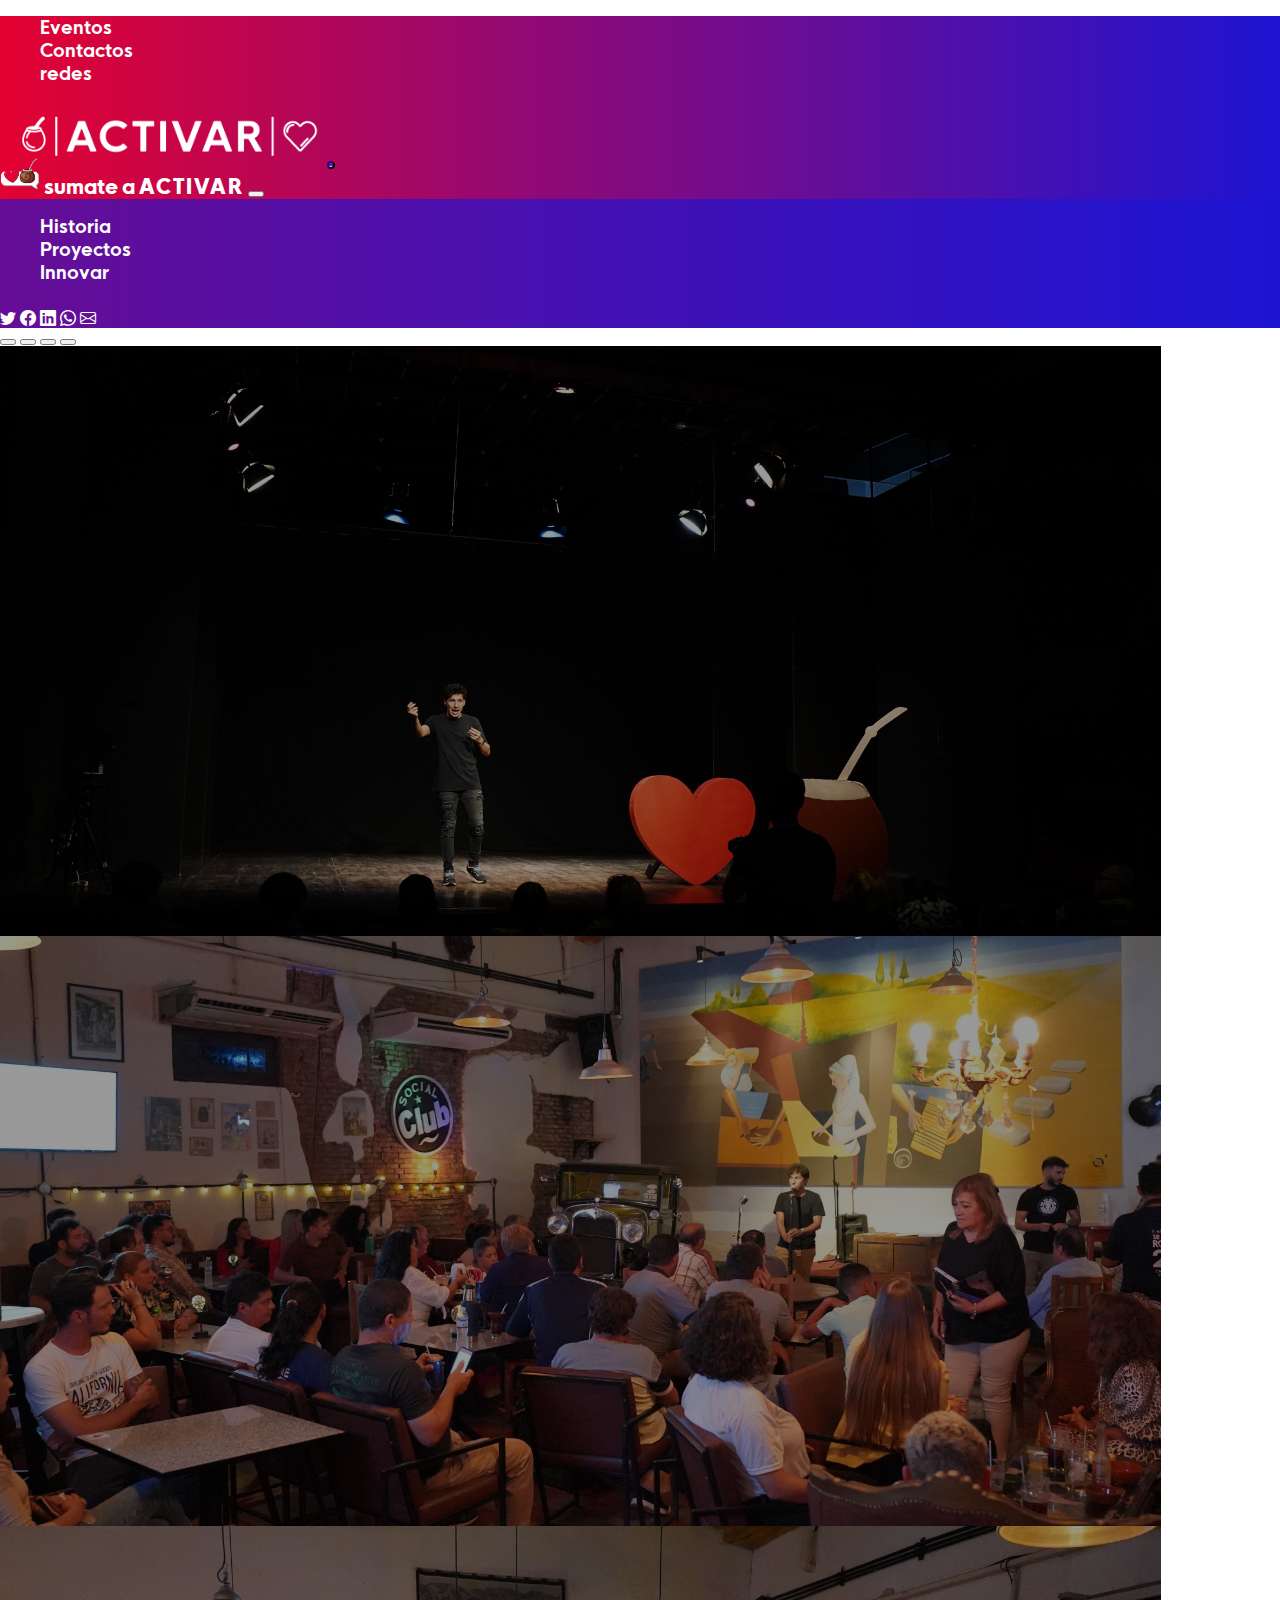
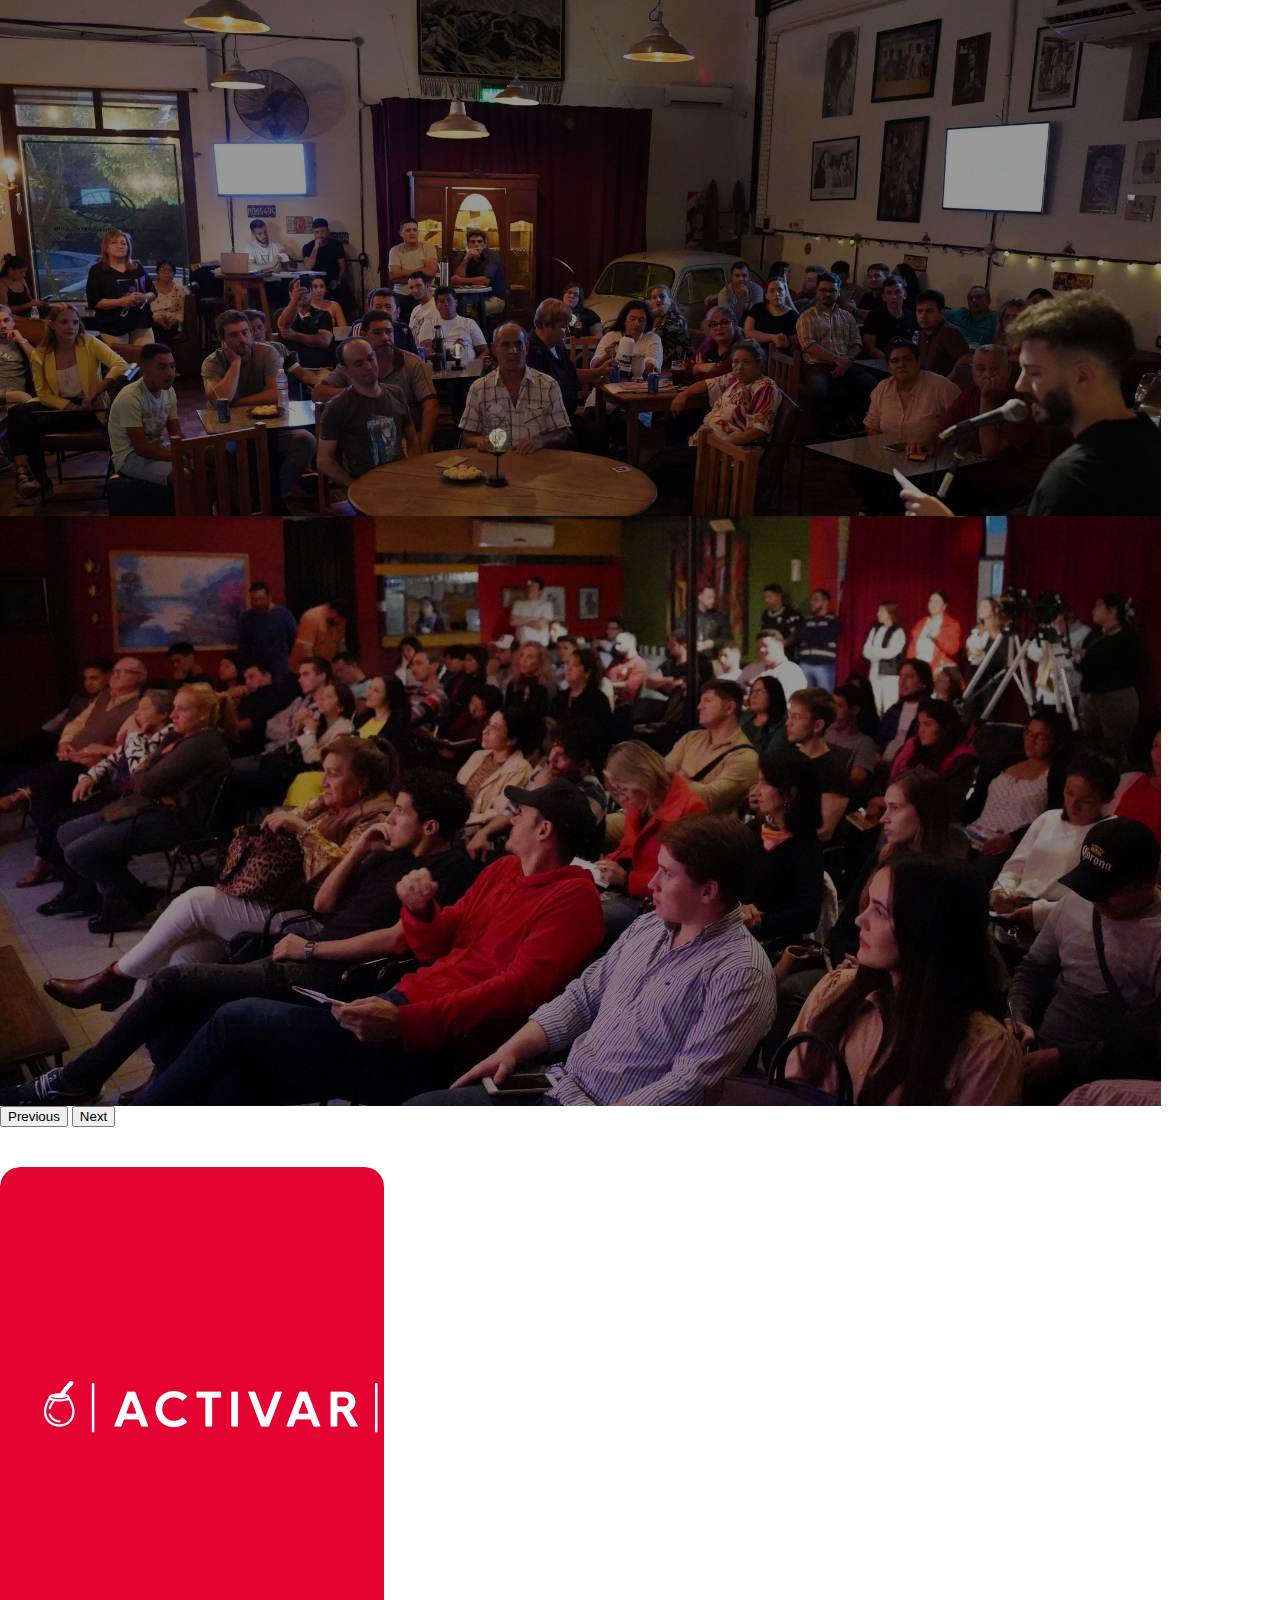
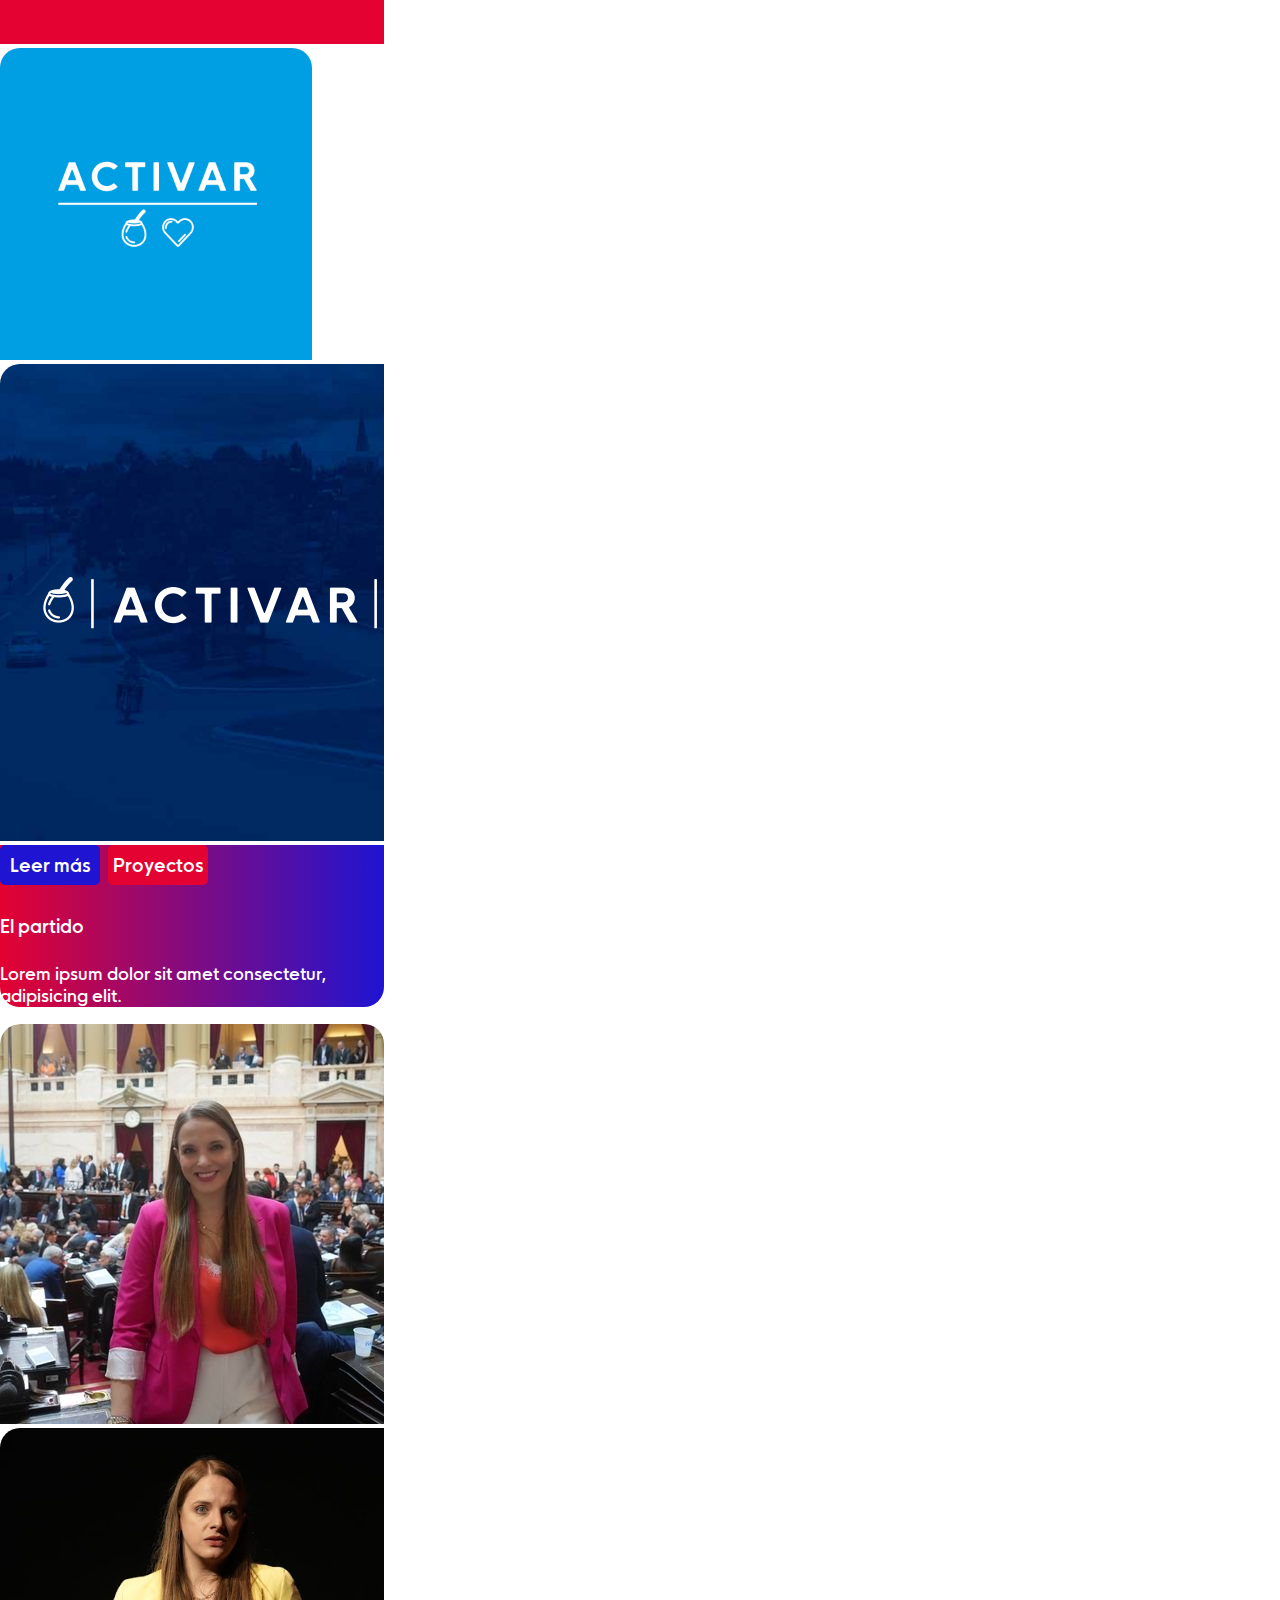
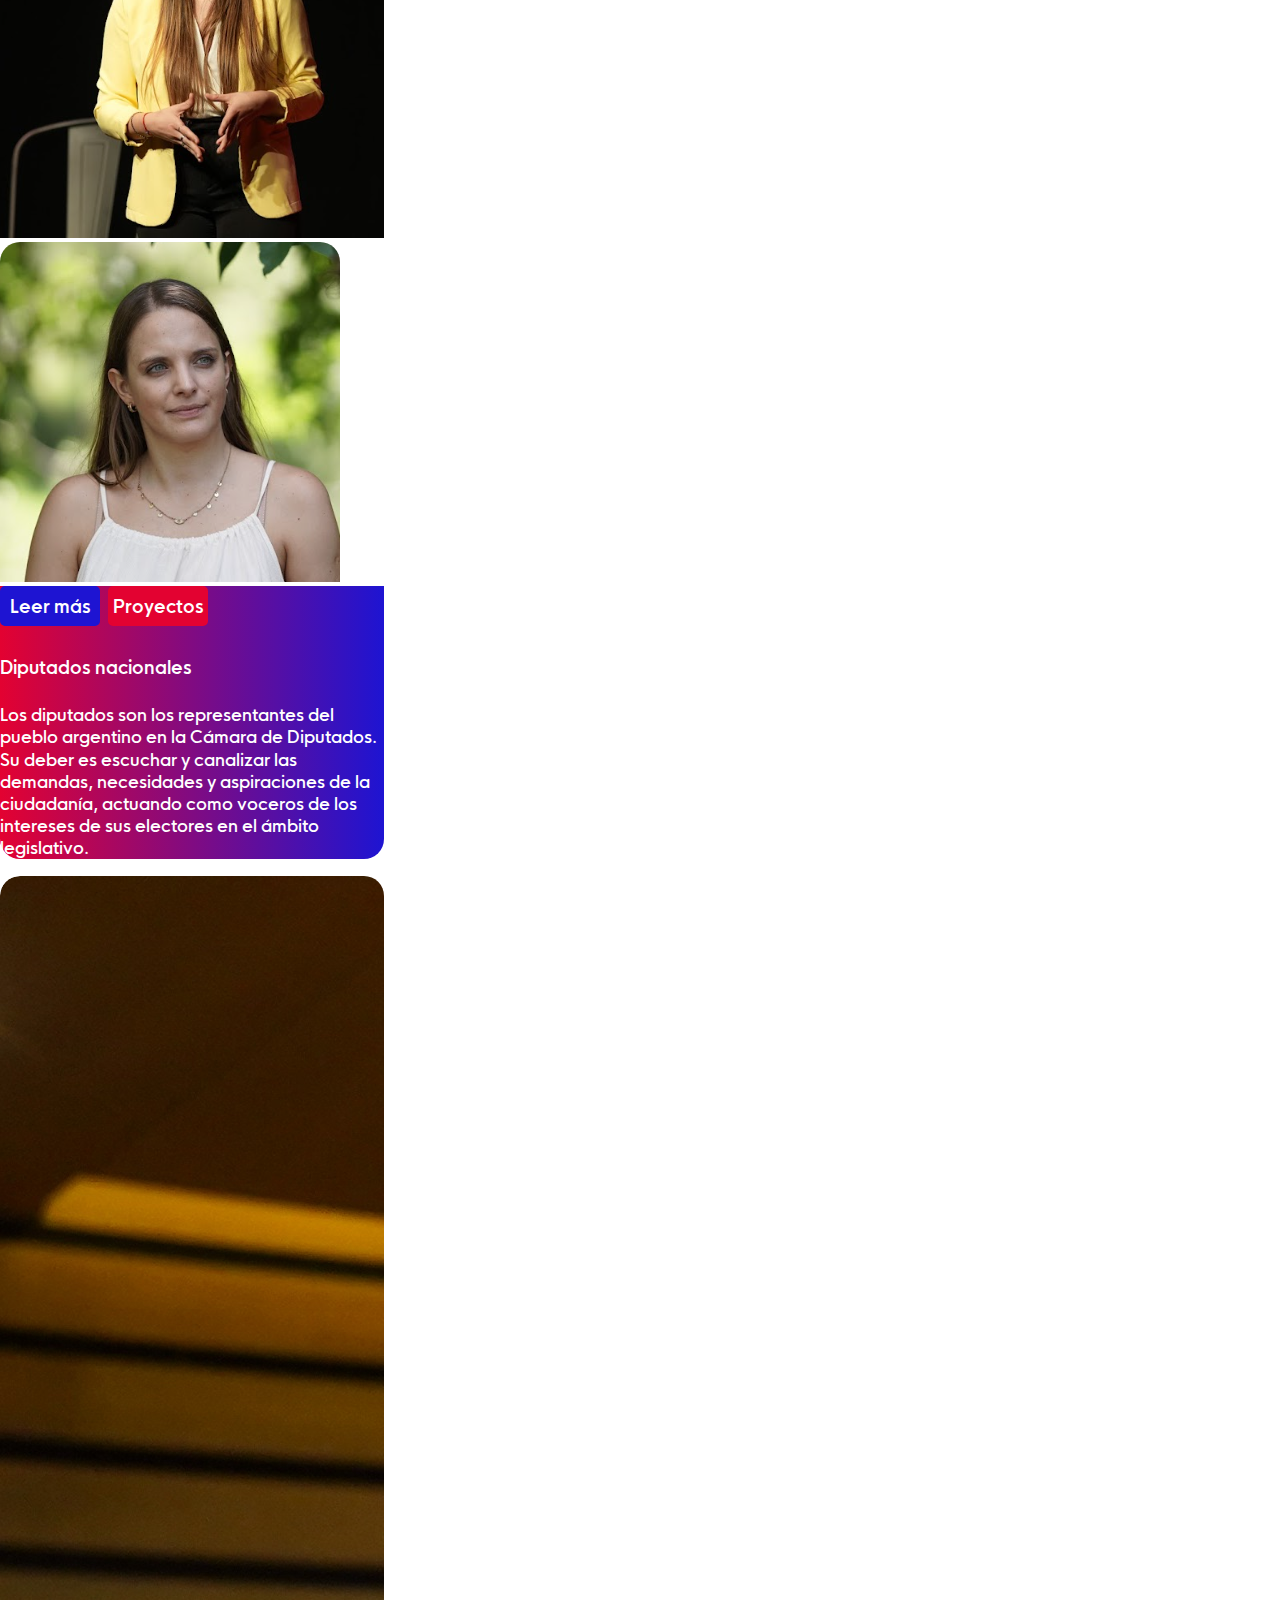
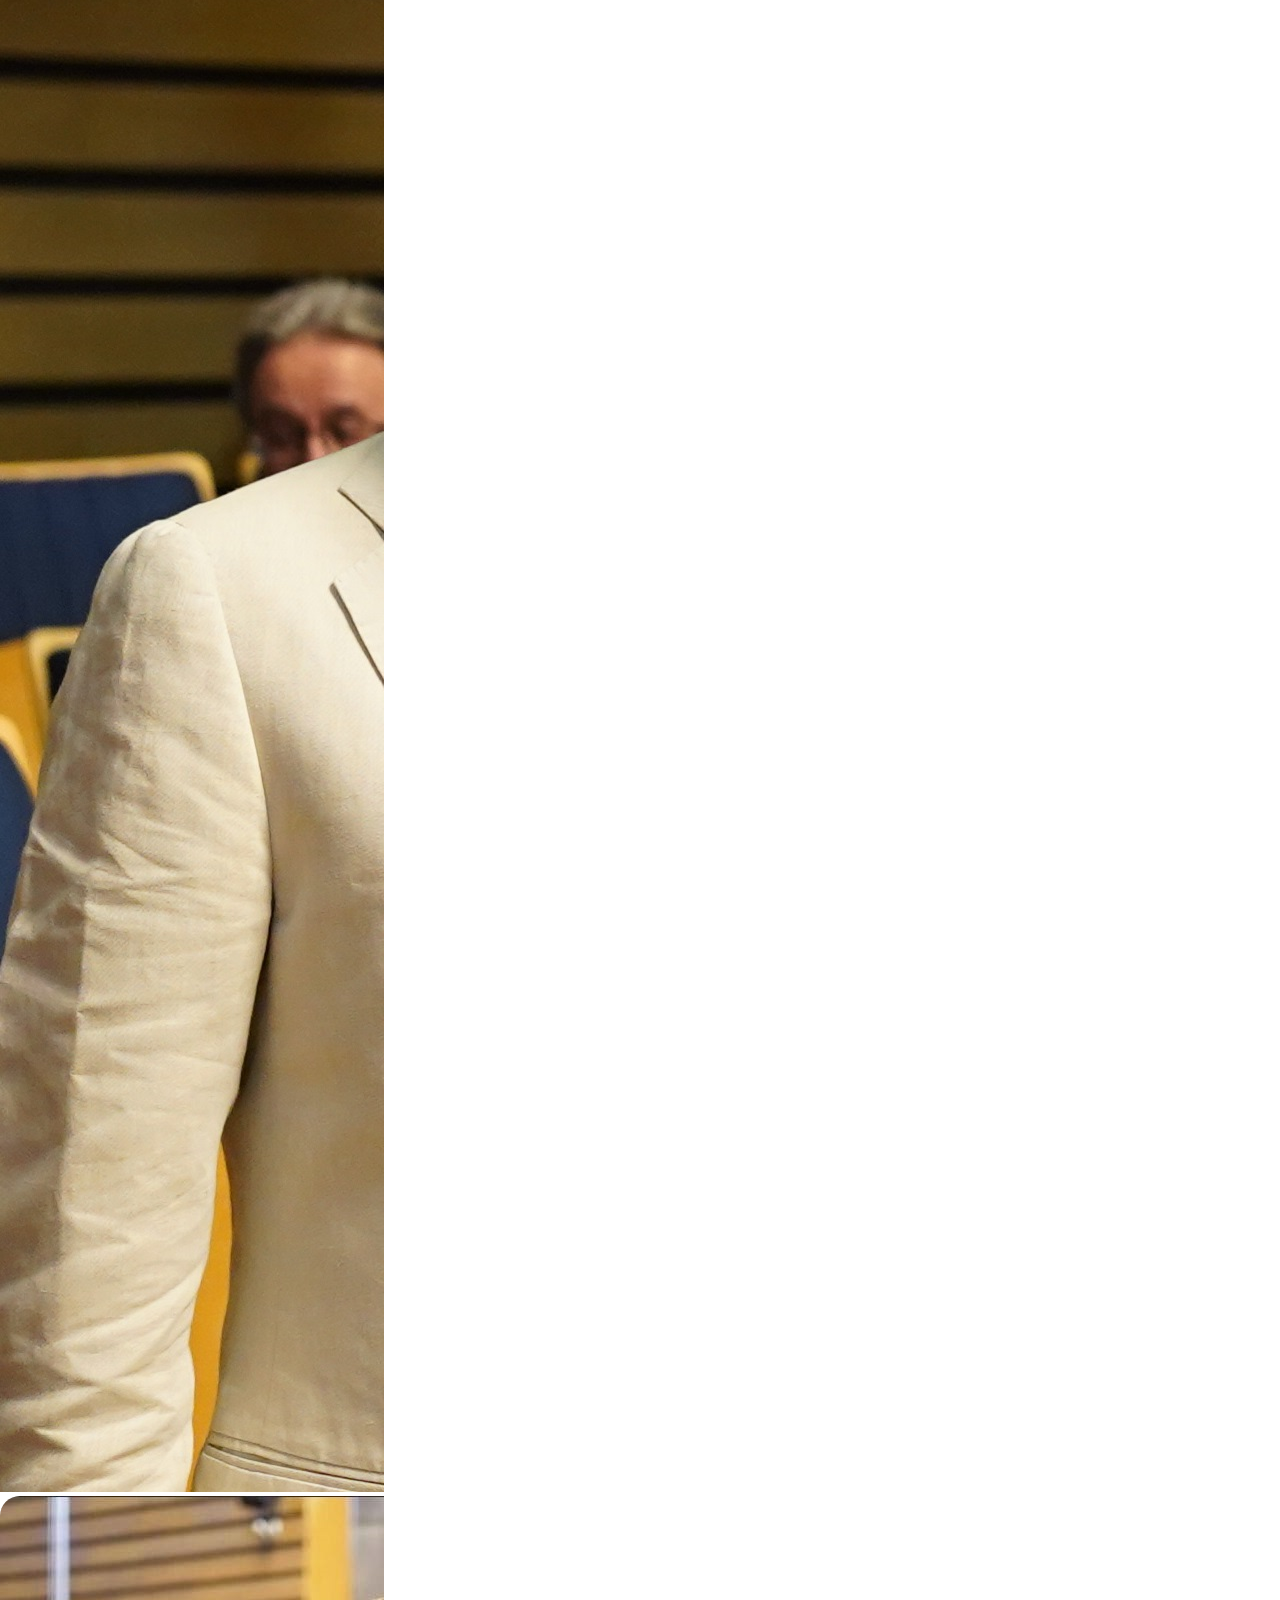
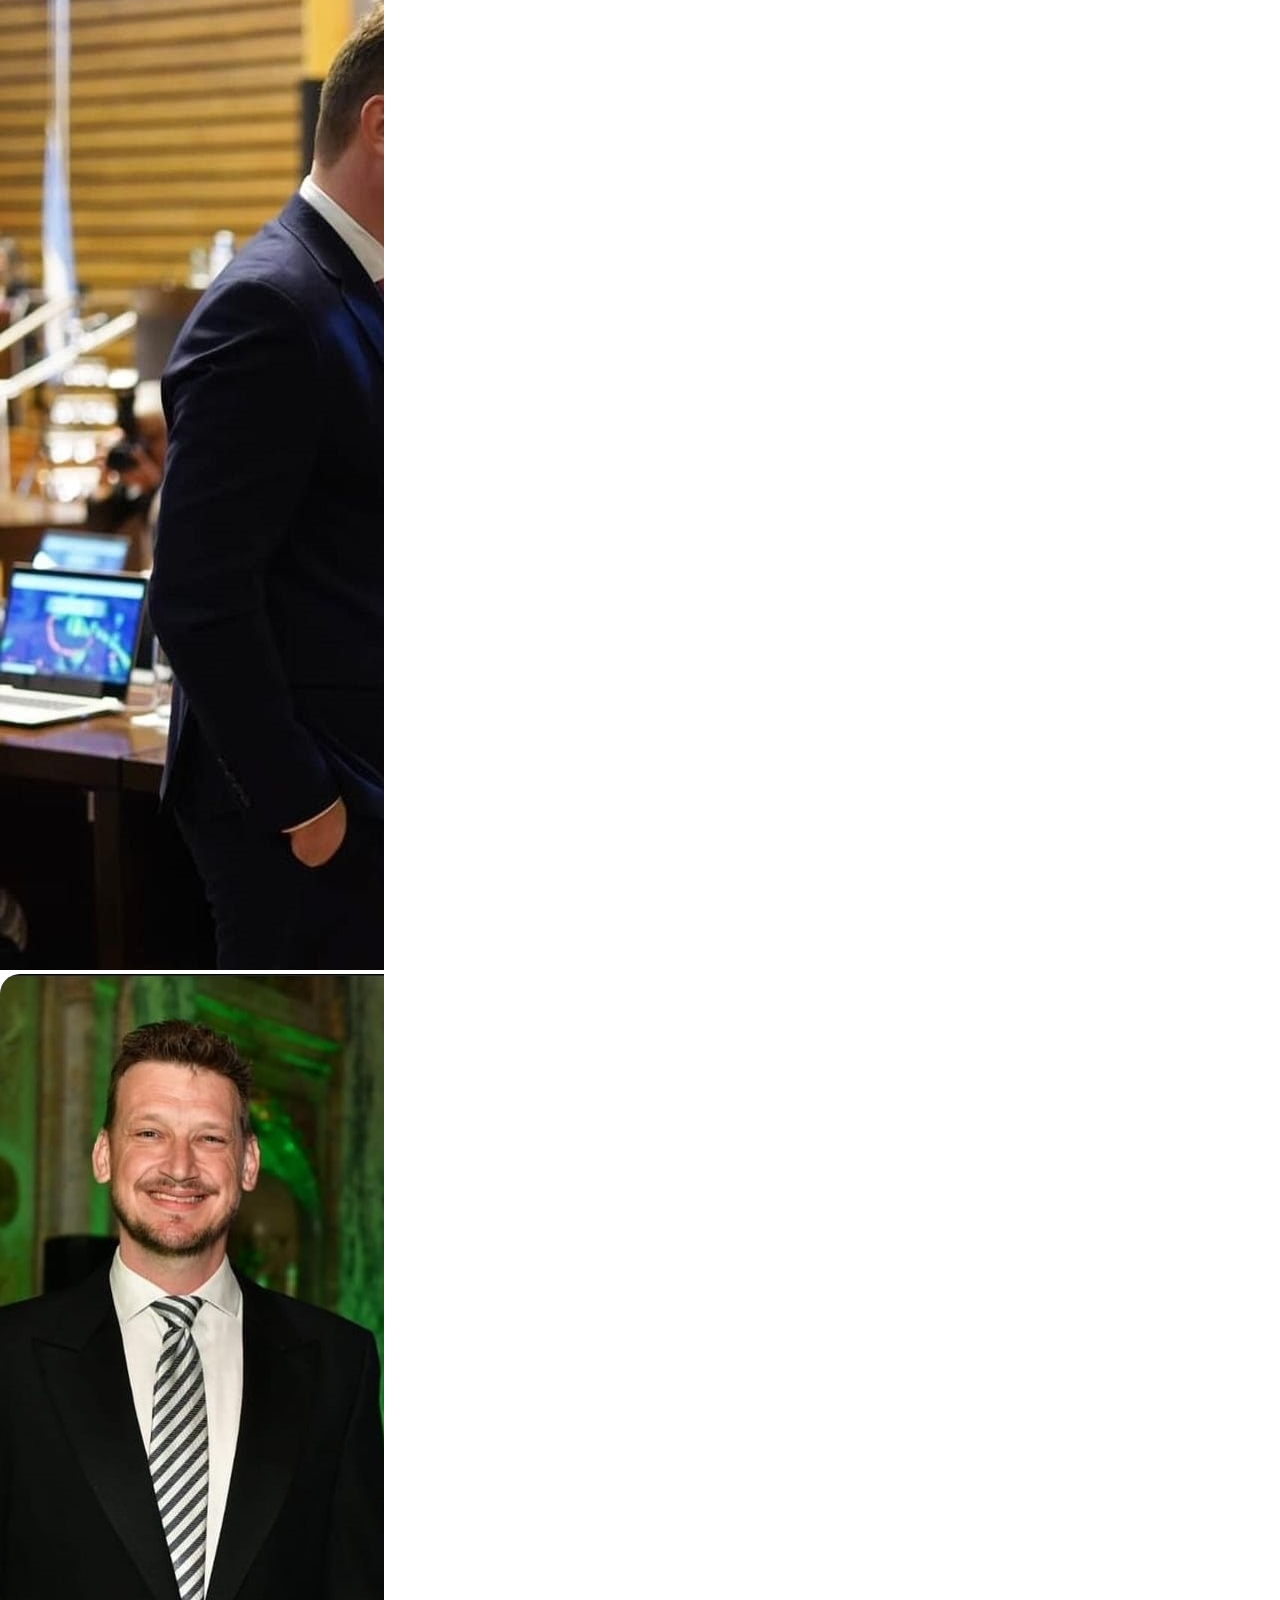
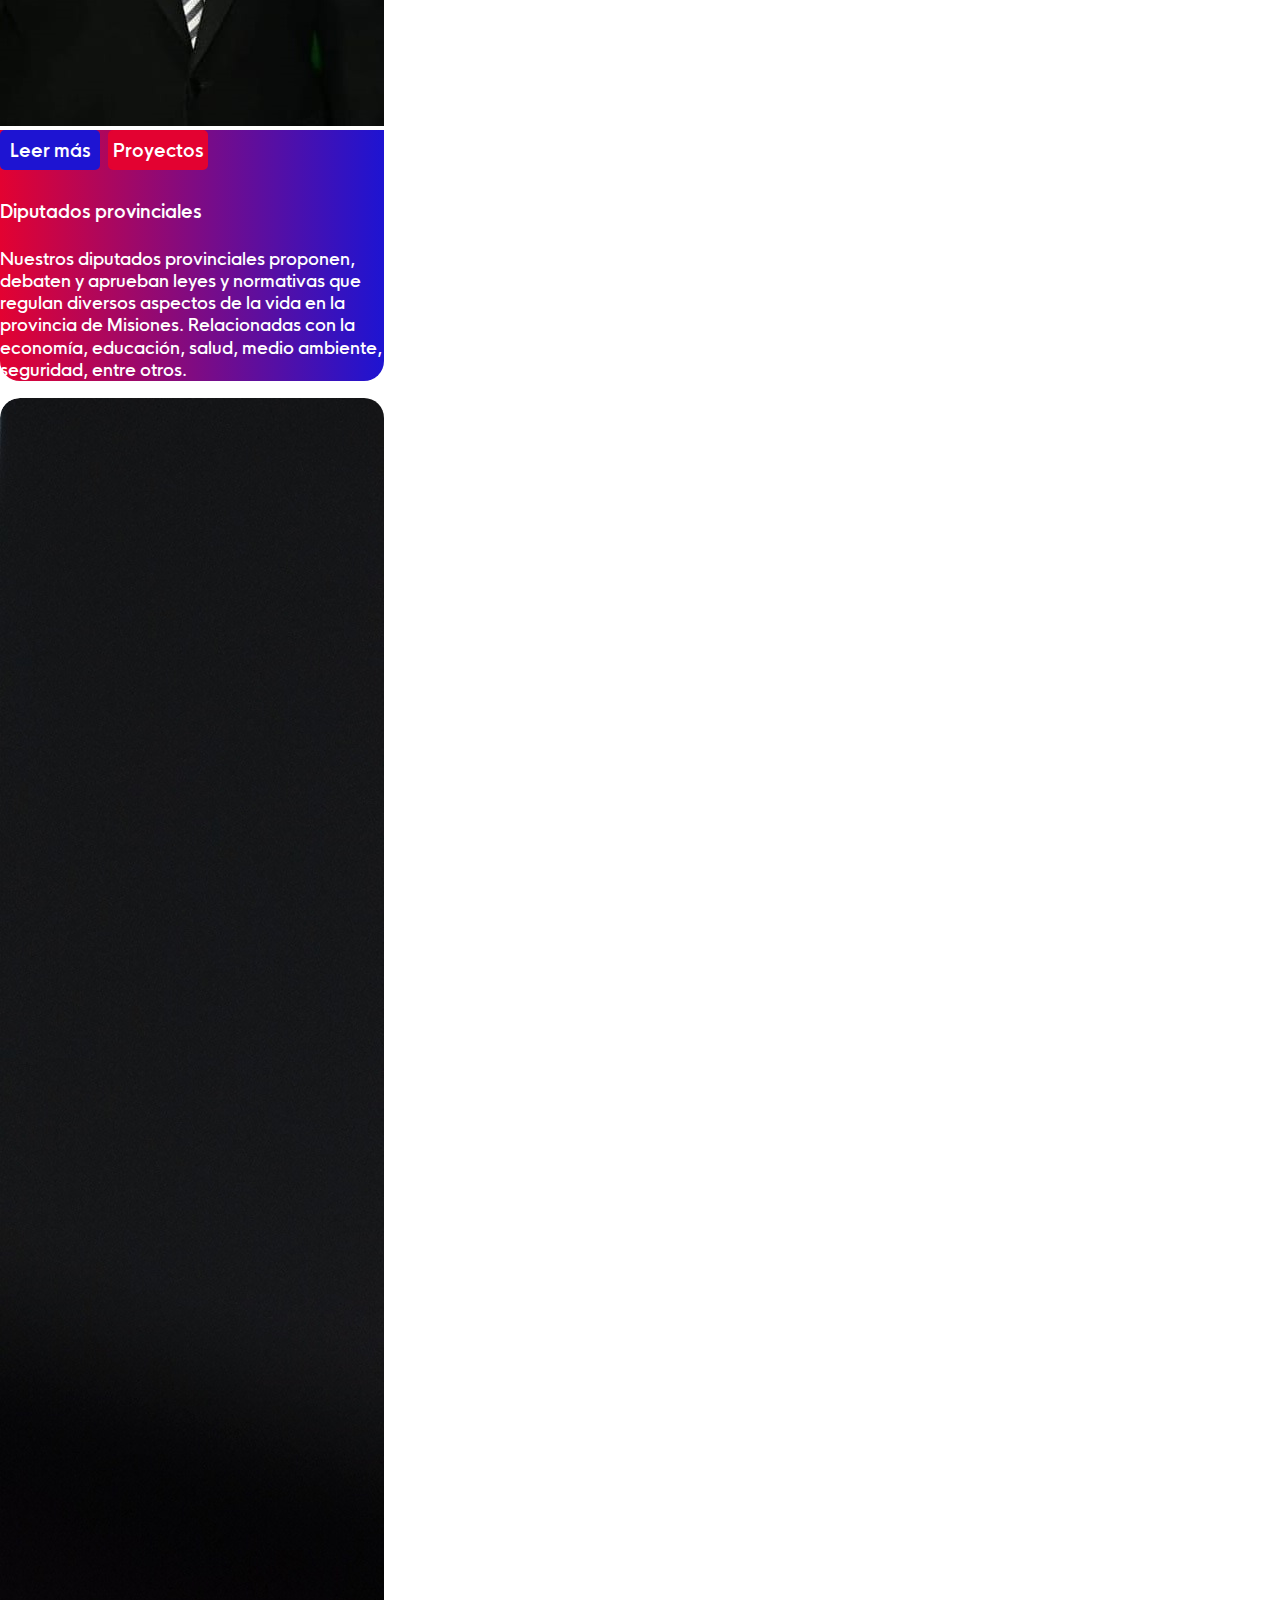
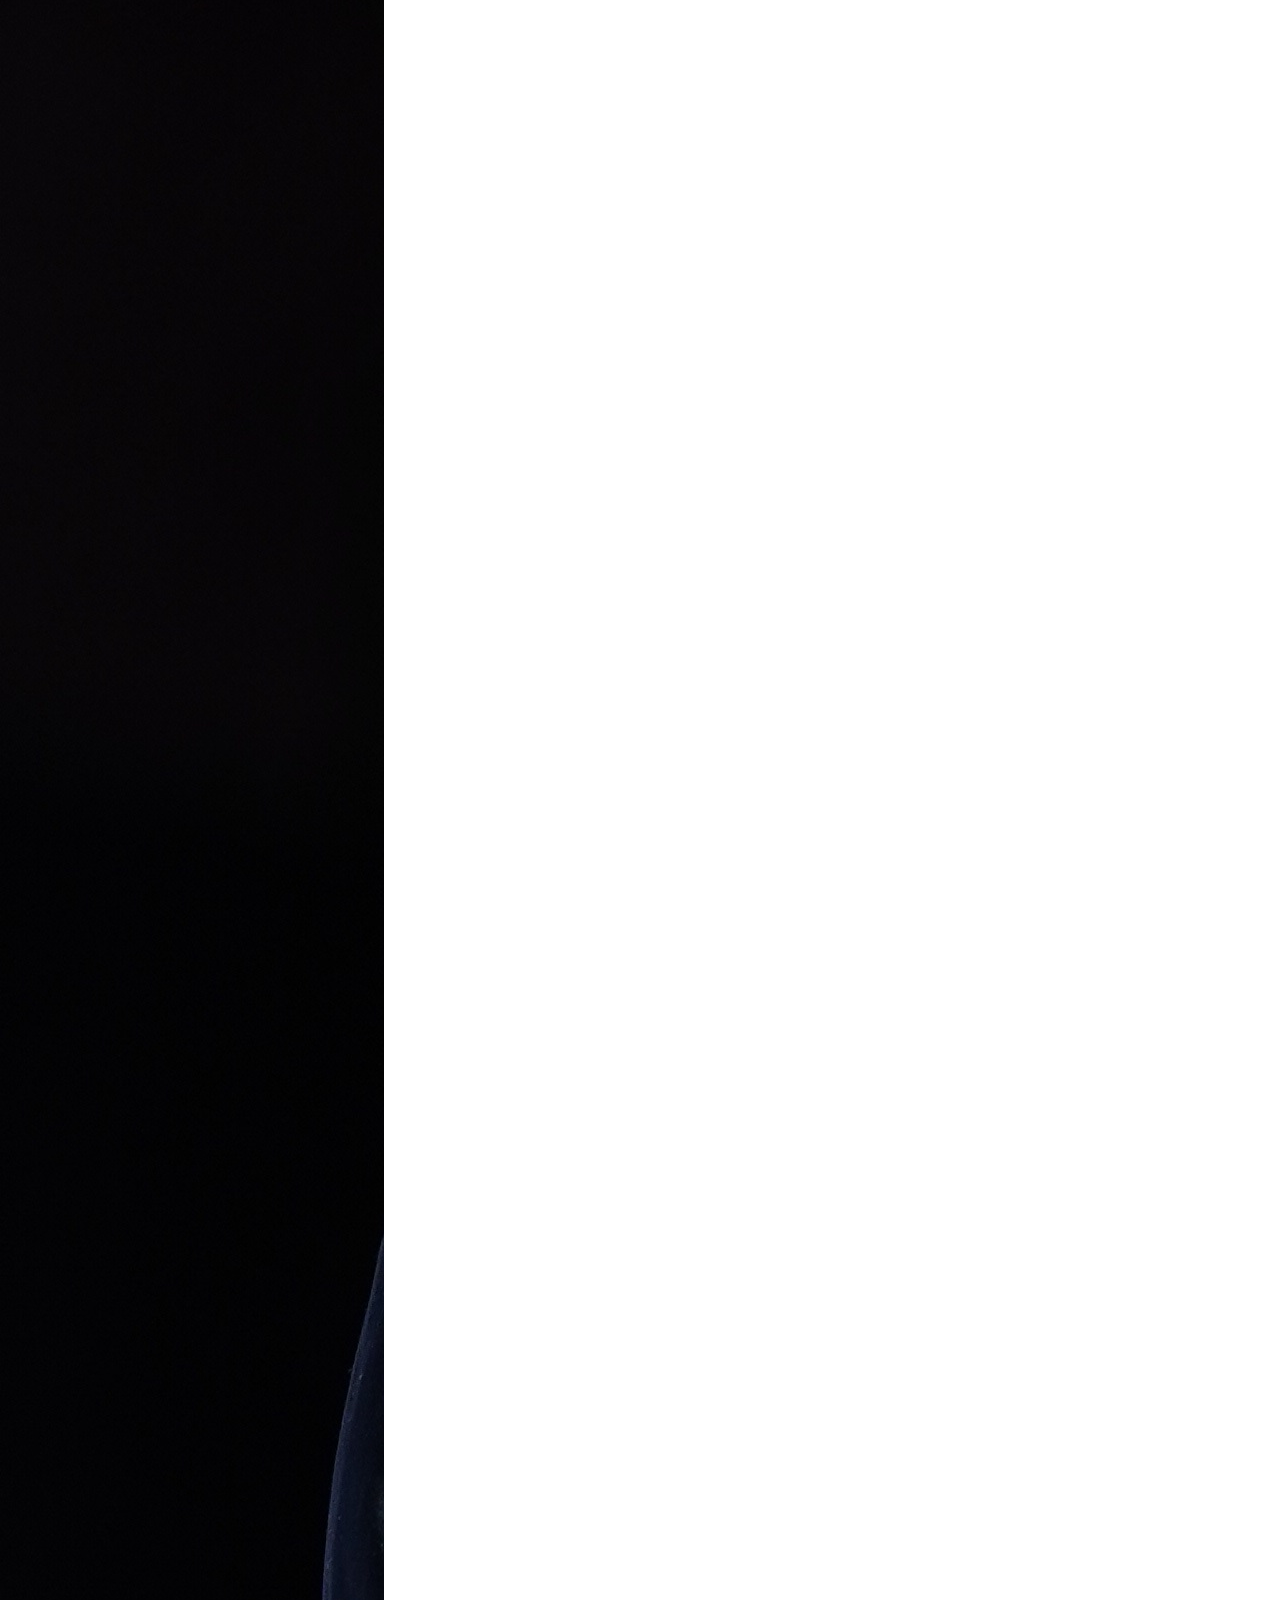
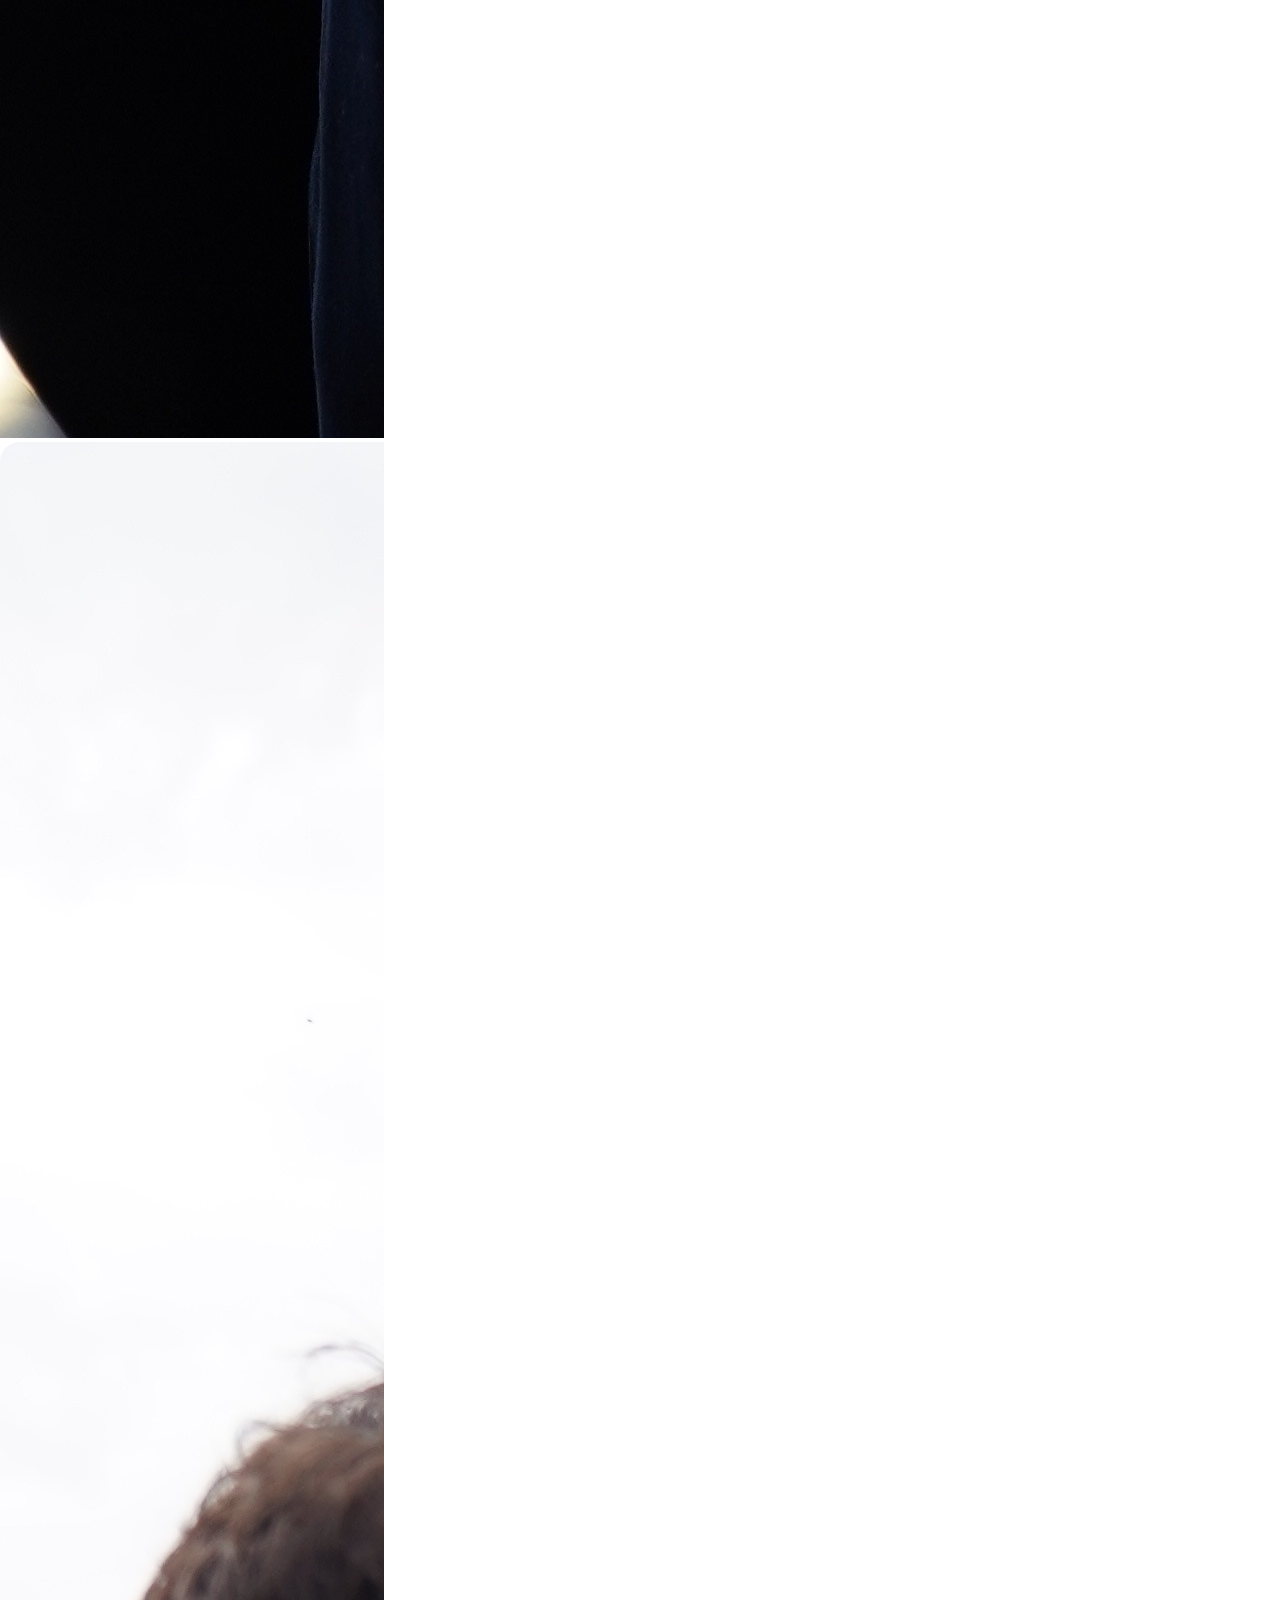
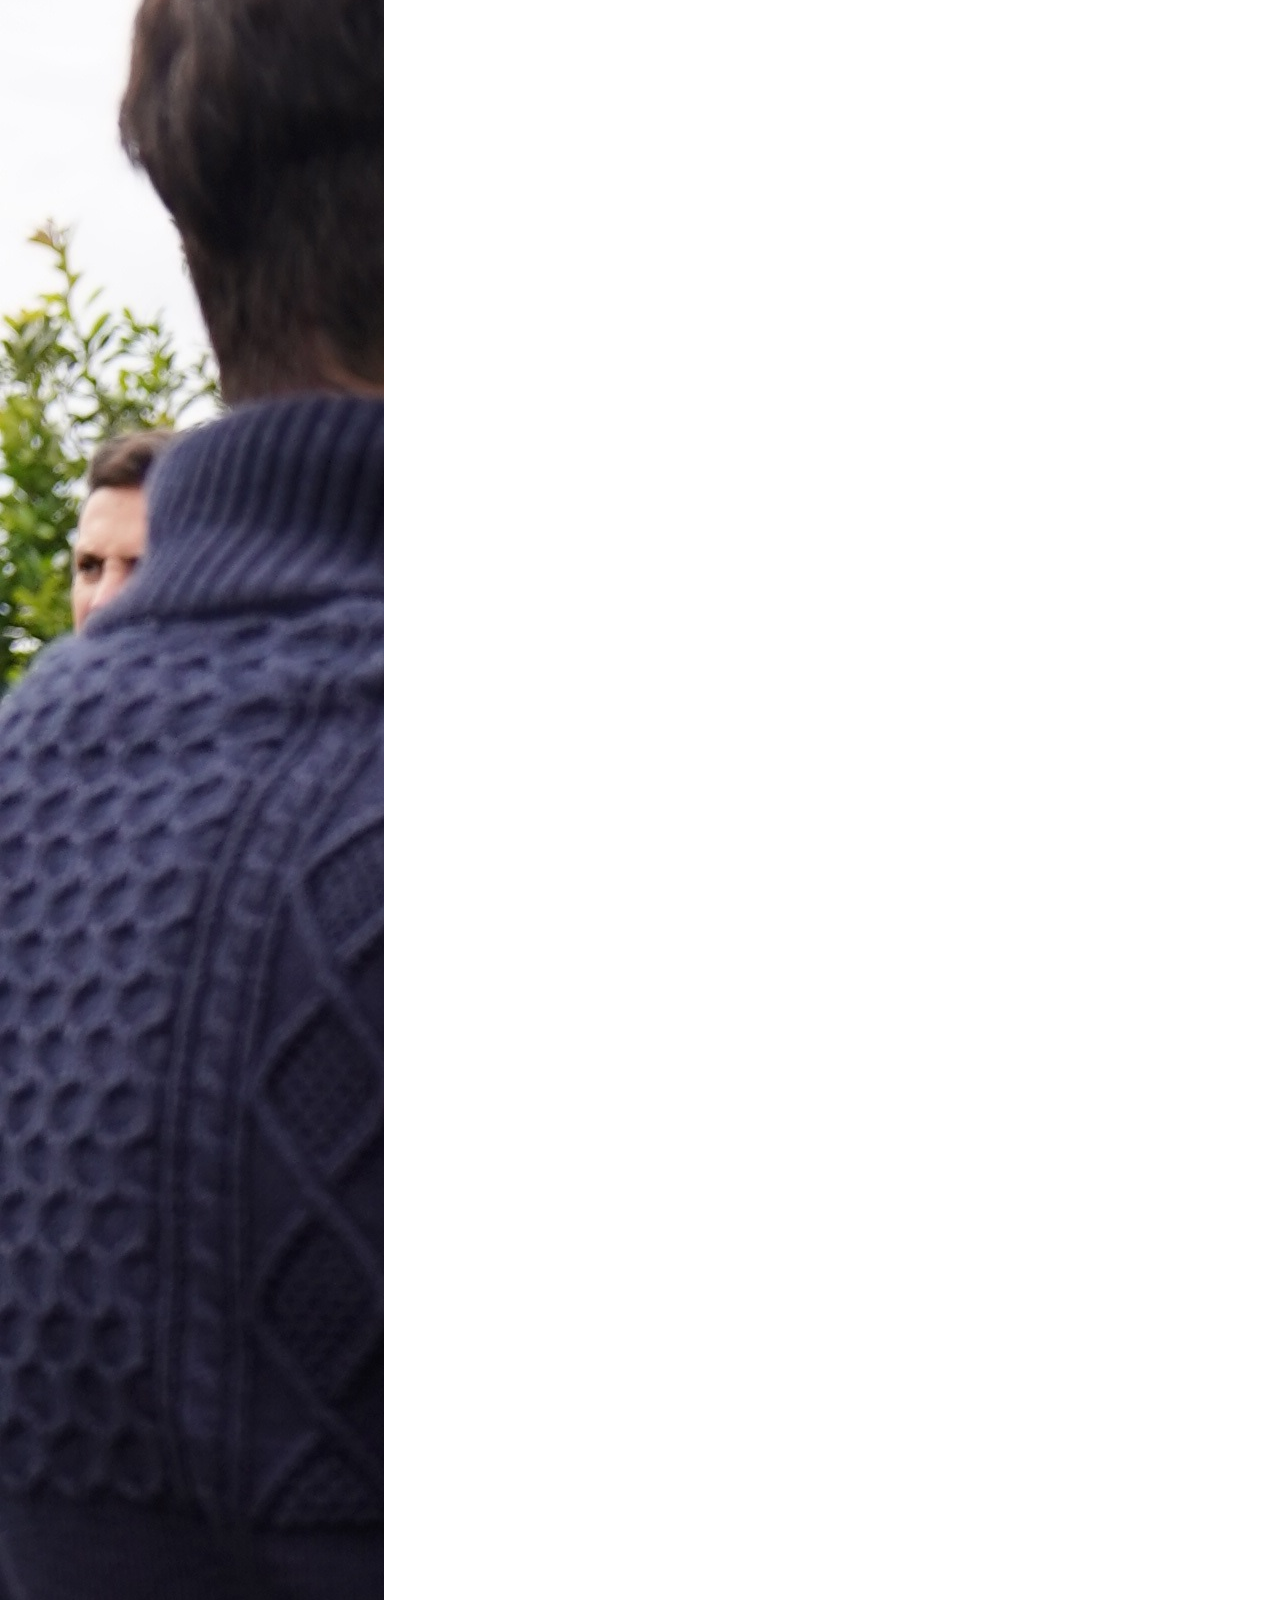
<file: activar.html>
<!DOCTYPE html>
<html lang="en">
  <head>
    <meta charset="utf-8" />
    <meta name="viewport" content="width=device-width, initial-scale=1" />
    <title>ACTIVAR</title>
    <link href="https://cdn.jsdelivr.net/npm/bootstrap@5.3.0-alpha1/dist/css/bootstrap.min.css" rel="stylesheet" integrity="sha384-GLhlTQ8iRABdZLl6O3oVMWSktQOp6b7In1Zl3/Jr59b6EGGoI1aFkw7cmDA6j6gD" crossorigin="anonymous"/>
    <link rel="stylesheet" href="https://cdn.jsdelivr.net/npm/bootstrap-icons@1.10.3/font/bootstrap-icons.css" />
    <link rel="preconnect" href="https://fonts.gstatic.com" crossorigin>
    <link rel="stylesheet" href="https://cdn.jsdelivr.net/npm/swiper@9/swiper-bundle.min.css" />
    <link rel="stylesheet" href="https://cdnjs.cloudflare.com/ajax/libs/font-awesome/6.4.0/css/all.min.css" integrity="sha512-iecdLmaskl7CVkqkXNQ/ZH/XLlvWZOJyj7Yy7tcenmpD1ypASozpmT/E0iPtmFIB46ZmdtAc9eNBvH0H/ZpiBw==" crossorigin="anonymous" referrerpolicy="no-referrer" />
    <link rel="stylesheet" href="https://cdnjs.cloudflare.com/ajax/libs/font-awesome/6.2.0/css/all.min.css" />
    <link rel="stylesheet" href="activarstyle.css">
     <style>
  </style>
</head>
 <body class="container">
  <nav class="navbar navbar navbar-expand-lg fixed-top ">
    <div class="container-fluid"style="max-width: 1380px;">
        <div class="collapse navbar-collapse " id="navbar-left">
            <ul class="navbar-nav fs-8 justify-content-end">
                <li class="nav-item p-4 py-md-1">
                    <a href="#" class="nav-link">Eventos</a>
                </li>
                <li class="nav-item p-4 py-md-1">
                    <a href="#" class="nav-link">Contactos</a>
                </li>
                <li class="nav-item p-4 py-md-1">
                    <a href="#" class="nav-link">redes</a>
                </li>
            </ul>
        </div>
        <a class="navbar-brand " href="#" >
          <img src="activarnormal.png" class="activarfoto nueva-imagen img-fluid" alt="">
      </a>
        <button class="navbar-toggler" type="button" data-bs-toggle="offcanvas" data-bs-target="#menuLateral">
          <span class="navbar-toggler-icon"></span>
        </button>
        <section class="offcanvas offcanvas-start" id="menuLateral" tabindex="-1">
          <div class="offcanvas-header" data-bs-theme="dark">
            <a href="#" class="nav-linkuu">
              <img src="corazonmate.png" alt="imagen2" class="nav2-img">
              <span class="nav1-text">sumate a <strong style="letter-spacing: 2px;">ACTIVAR</strong></span>
            </a>
              <button class="btn-close" type="button" aria-label="Close" data-bs-dismiss="offcanvas"></button>
          </div>
            <div class="offcanvas-body d-flex flex-column justify-content-between px-0">
                <ul class="navbar-nav fs-8 justify-content-end">
                    <li class="nav-item p-4 py-md-1">
                        <a href="#" class="nav-link">Historia</a>
                    </li>
                    <li class="nav-item p-4 py-md-1">
                        <a href="#" class="nav-link">Proyectos</a>
                    </li>
                    <li class="nav-item p-4 py-md-1">
                        <a href="#" class="nav-link">Innovar</a>
                    </li>
                </ul>
                <div class="d-lg-none align-self-center py-3">
                  <a href="https://twitter.com/pedropuertaok?t=81KQnHBVEs8V_RSu5Mu1pg" target="_blank" class="social-icon1"><i class="bi bi-twitter px-2 fs-2"></i></a>
                  <a href="https://www.facebook.com/pedropuertaok" target="_blank" class="social-icon1"><i class="bi bi-facebook px-2 fs-2"></i></a>
                  <a href="https://ar.linkedin.com/in/pedropuerta88" target="_blank" class="social-icon1" ><i class="bi bi-linkedin px-2 fs-2"></i></a>
                  <a href="https://wa.me/543764861810" target="_blank" class="social-icon1"><i class="bi bi-whatsapp px-2 fs-2"></i></a>
                  <a href="mailto:unidiegocandia@gmail.com" target="_blank" class="social-icon1"><i class="bi bi-envelope px-2 fs-2"></i></a>
                </div> 
            </div>
        </section>
     </div>
</nav>
<section class="section-carousel">
<div id="hero-carousel" class="carousel slide" data-bs-ride="carousel" >
  <div class="carousel-indicators">
    <button type="button" data-bs-target="#hero-carousel" data-bs-slide-to="0" class="active" aria-current="true" aria-label="Slide 1"></button>
    <button type="button" data-bs-target="#hero-carousel" data-bs-slide-to="1" aria-label="Slide 2"></button>
    <button type="button" data-bs-target="#hero-carousel" data-bs-slide-to="2" aria-label="Slide 3"></button>
    <button type="button" data-bs-target="#hero-carousel" data-bs-slide-to="3" aria-label="Slide 4"></button>
  </div>
  <div class="carousel-inner">
    <div class="carousel-item active c-item">
      <img src="activarslider.jpg" class="d-block w-100 c-img" alt="Slide 1">
      <div class="carousel-caption top-0 mt-4">
        <p class="mt-5 fs-3 ">LUCHEMOS POR</p>
        <h1 class="display-1 ">LA LIBERTAD</h1>
        <button class="btn btn-color px-4 py-2  mt-5" data-bs-toggle="modal"
          data-bs-target="#booking-modal">activate</button>
      </div>
    </div>
    <div class="carousel-item c-item">
      <img src="plenario.jpg" class="d-block w-100 c-img" alt="Slide 2">
      <div class="carousel-caption top-0 mt-4">
        <p class=" fs-3 mt-5">TRANSFORMEMOS EL FUTURO DE </p>
        <p class="display-1 "> ARGENTINA</p>
        <button class="btn btn-color px-4 py-2  mt-5" data-bs-toggle="modal"
          data-bs-target="#booking-modal">activate</button>
      </div>
    </div>
    <div class="carousel-item c-item">
      <img src="plenario2.jpg" class="d-block w-100 c-img" alt="Slide 3">
      <div class="carousel-caption top-0 mt-4">
        <p class=" fs-3 mt-5">PARTICIPA DEL CAMBIO DE</p>
        <p class="display-1 ">MISIONES</p>
        <button class="btn btn-color px-4 py-2  mt-5" data-bs-toggle="modal"
          data-bs-target="#booking-modal">activate</button>
      </div>
    </div>
    <div class="carousel-item c-item">
      <img src="ed.jpg" class="d-block w-100 c-img" alt="Slide 4">
      <div class="carousel-caption top-0 mt-4">
        <p class=" fs-3 mt-5"> RECONSTRUYAMOS LA</p>
        <p class="display-1 ">GRANDEZA NACIONAL</p>
        <button class="btn btn-color px-4 py-2  mt-5" data-bs-toggle="modal"
          data-bs-target="#booking-modal">activate</button>
      </div>
    </div>
  </div>
  <button class="carousel-control-prev" type="button" data-bs-target="#hero-carousel" data-bs-slide="prev">
    <span class="carousel-control-prev-icon" aria-hidden="true"></span>
    <span class="visually-hidden">Previous</span>
  </button>
  <button class="carousel-control-next" type="button" data-bs-target="#hero-carousel" data-bs-slide="next">
    <span class="carousel-control-next-icon" aria-hidden="true"></span>
    <span class="visually-hidden">Next</span>
  </button>
</div>
</section>
<section class="section-cards">
 <div class="d-flex justify-content-center flex-wrap mt-3">
  <article class="card-six">  
  <div class="card col-6 col-sm-4 col-lg-3 m-2">
    <div id="carouselExampleFade" class="carousel slide carousel-fade" data-bs-ride="carousel">
      <div class="carousel-inner" id="carouselcard">
        <div class="carousel-item active">
          <img src="elpartido1.png" class="d-block w-100" alt="...">
        </div>
        <div class="carousel-item">
          <img src="elpartido2.png" class="d-block w-100" alt="...">
        </div>
        <div class="carousel-item">
          <img src="elpartido3.png" class="d-block w-100" alt="...">
        </div>
      </div>
    </div>
    <div class="card-body">
      <div class="d-flex justify-content-start">
        <button type="button" class="botonazul">Leer más</button>
        <button type="button" class="botonrojo">Proyectos</button>
      </div>
      <h5 class="card-title mb-1 mt-1">El partido</h5>
      <p class="card-text">Lorem ipsum dolor sit amet consectetur, adipisicing elit.</p>
    </div>
  </div>
</article>
<article class="card-five" > 
  <div class="card col-6 col-sm-4 col-lg-3 m-2">
    <div id="carouselExampleFade" class="carousel slide carousel-fade" data-bs-ride="carousel">
      <div class="carousel-inner" id="carouselcard">
        <div class="carousel-item active">
          <img src="flor1.jpg" class="d-block w-100" alt="...">
        </div>
        <div class="carousel-item">
          <img src="flor2.png" class="d-block w-100" alt="...">
        </div>
        <div class="carousel-item">
          <img src="flor3.png" class="d-block w-100" alt="...">
        </div>
      </div>
    </div>
    <div class="card-body">
      <div class="d-flex justify-content-start">
        <button type="button" class="botonazul">Leer más</button>
        <button type="button" class="botonrojo">Proyectos</button>
      </div>
      <h5 class="card-title mb-1 mt-1">Diputados nacionales</h5>
      <p class="card-text">Los diputados son los representantes del pueblo argentino en la Cámara de Diputados. Su deber es escuchar y canalizar las demandas, necesidades y aspiraciones de la ciudadanía, actuando como voceros de los intereses de sus electores en el ámbito legislativo.</p>
    </div>
  </div>
</article>
<article class="card-four">
  <div class="card col-6 col-sm-4 col-lg-3 m-2">
    <div id="carouselExampleFade" class="carousel slide carousel-fade" data-bs-ride="carousel">
      <div class="carousel-inner" id="carouselcard">
        <div class="carousel-item active">
          <img src="diputados1.jpg" class="d-block w-100" alt="...">
        </div>
        <div class="carousel-item">
          <img src="diputados2.jpeg" class="d-block w-100" alt="...">
        </div>
        <div class="carousel-item">
          <img src="diputados3.jpeg" class="d-block w-100" alt="...">
        </div>
      </div>
    </div>
    <div class="card-body">
      <div class="d-flex justify-content-start">
        <button type="button" class="botonazul">Leer más</button>
        <button type="button" class="botonrojo">Proyectos</button>
      </div>
      <h5 class="card-title mb-1 mt-1">Diputados provinciales</h5>
      <p class="card-text">Nuestros diputados provinciales proponen, debaten y aprueban leyes y normativas que regulan diversos aspectos de la vida en la provincia de Misiones. Relacionadas con la economía, educación, salud, medio ambiente, seguridad, entre otros.</p>
    </div>
  </div>
</article>
<article class="card-three" >
  <div class="card col-6 col-sm-4 col-lg-3 m-2">
    <div id="carouselExampleFade" class="carousel slide carousel-fade" data-bs-ride="carousel">
      <div class="carousel-inner" id="carouselcard">
        <div class="carousel-item active">
          <img src="hugo1.jpg" class="d-block w-100" alt="...">
        </div>
        <div class="carousel-item">
          <img src="hugo2.jpg" class="d-block w-100" alt="...">
        </div>
        <div class="carousel-item">
          <img src="hugo3.jpg" class="d-block w-100" alt="...">
        </div>
      </div>
    </div>
    <div class="card-body">
      <div class="d-flex justify-content-start">
        <button type="button" class="botonazul">Leer más</button>
        <button type="button" class="botonrojo">Proyectos</button>
      </div>
      <h5 class="card-title mb-1 mt-1">Intendentes</h5>
      <p class="card-text"> Desempeñan un papel fundamental en la gestión y administración de los asuntos locales. Sus responsabilidades abarcan la supervicion del funcionamiento de las distintas áreas y organismos municipales, asegurando la eficiencia en la prestación de servicios que impactan directamente en la calidad de vida de los ciudadanos y en el desarrollo de la comunidad.</p>
    </div>
  </div>
</article>
<article class="card-two">
  <div class="card col-6 col-sm-4 col-lg-3 m-2">
    <div id="carouselExampleFade" class="carousel slide carousel-fade" data-bs-ride="carousel">
      <div class="carousel-inner" id="carouselcard">
        <div class="carousel-item active">
          <img src="jere1.png" class="d-block w-100" alt="...">
        </div>
        <div class="carousel-item">
          <img src="lucho.png" class="d-block w-100" alt="...">
        </div>
      </div>
    </div>
    <div class="card-body">
      <div class="d-flex justify-content-start">
        <button type="button" class="botonazul">Leer más</button>
        <button type="button" class="botonrojo">Proyectos</button>
      </div>
      <h5 class="card-title mb-1 mt-1">Consejales</h5>
      <p class="card-text">Dictan las ordenanzas que responden a los conceptos de ornato, sanidad,
        asistencia social, seguridad, moralidad, cultura, educación, protección, fomento,
        conservación, igualdad de oportunidades, defensa de la identidad y cultura indígena 
        en su competencia que estén correlacionadas con las atribuciones provinciales y nacionales</p>
    </div>
  </div>
</article>
<article class="card-one">
  <div class="card col-6 col-sm-4 col-lg-3 m-2">
      <div id="carouselExampleFade" class="carousel slide carousel-fade" data-bs-ride="carousel">
        <div class="carousel-inner" id="carouselcard">
          <div class="carousel-item active">
            <img src="equipo.png" class="d-block w-100" alt="...">
          </div>
          <div class="carousel-item">
            <img src="equipo1.png" class="d-block w-100" alt="...">
          </div>
          <div class="carousel-item">
            <img src="equipo2.png" class="d-block w-100" alt="...">
          </div>
        </div>
      </div>
      <div class="card-body">
        <div class="d-flex justify-content-start">
          <button type="button" class="botonazul">Leer más</button>
          <button type="button" class="botonrojo">Proyectos</button>
        </div>
        <h5 class="card-title mb-1 mt-1">El equipo</h5>
        <p class="card-text">EL grupo multidisciplinario que gestiona la comunicacion, las redes sociales, planifica las actividades y eventos, trabaja de manera coordinada para promover los intereses y objetivos del partido durante la campaña electoral. Cada miembro desempeña un papel crucial en el éxito general de la campaña, contribuyendo con sus habilidades y experiencia en áreas específicas.</p>
      </div>
    </div>
  </article>
  </div>
</section>
<footer>
  <div class="btns1">
    <a href="https://twitter.com/pedropuertaok?t=81KQnHBVEs8V_RSu5Mu1pg" target="_blank" class="social-icon2"><i class="bi bi-twitter px-2 fs-2"></i></a>
    <a href="https://www.facebook.com/pedropuertaok" target="_blank" class="social-icon2"><i class="bi bi-facebook px-2 fs-2"></i></a>
    <a href="https://ar.linkedin.com/in/pedropuerta88" target="_blank" class="social-icon2" ><i class="bi bi-linkedin px-2 fs-2"></i></a>
    <a href="https://wa.me/543764861810" target="_blank" class="social-icon2"><i class="bi bi-whatsapp px-2 fs-2"></i></a>
    <a href="mailto:unidiegocandia@gmail.com" target="_blank" class="social-icon2"><i class="bi bi-envelope px-2 fs-2"></i></a>
  </div>
          <div class="card text-center" style=" width: 100%; background-color: transparent;">
                <p class="card-text" style="color: #6e6969; margin-bottom: 10px; margin-top: 0px; font-weight: bold;">© ACTIVAR – 2024</p>
          </div>
</footer>


    
    
      <script
        src="https://cdn.jsdelivr.net/npm/bootstrap@5.3.0-alpha1/dist/js/bootstrap.bundle.min.js"
        integrity="sha384-w76AqPfDkMBDXo30jS1Sgez6pr3x5MlQ1ZAGC+nuZB+EYdgRZgiwxhTBTkF7CXvN"
        crossorigin="anonymous"
      ></script>
</body>
</html>
</file>
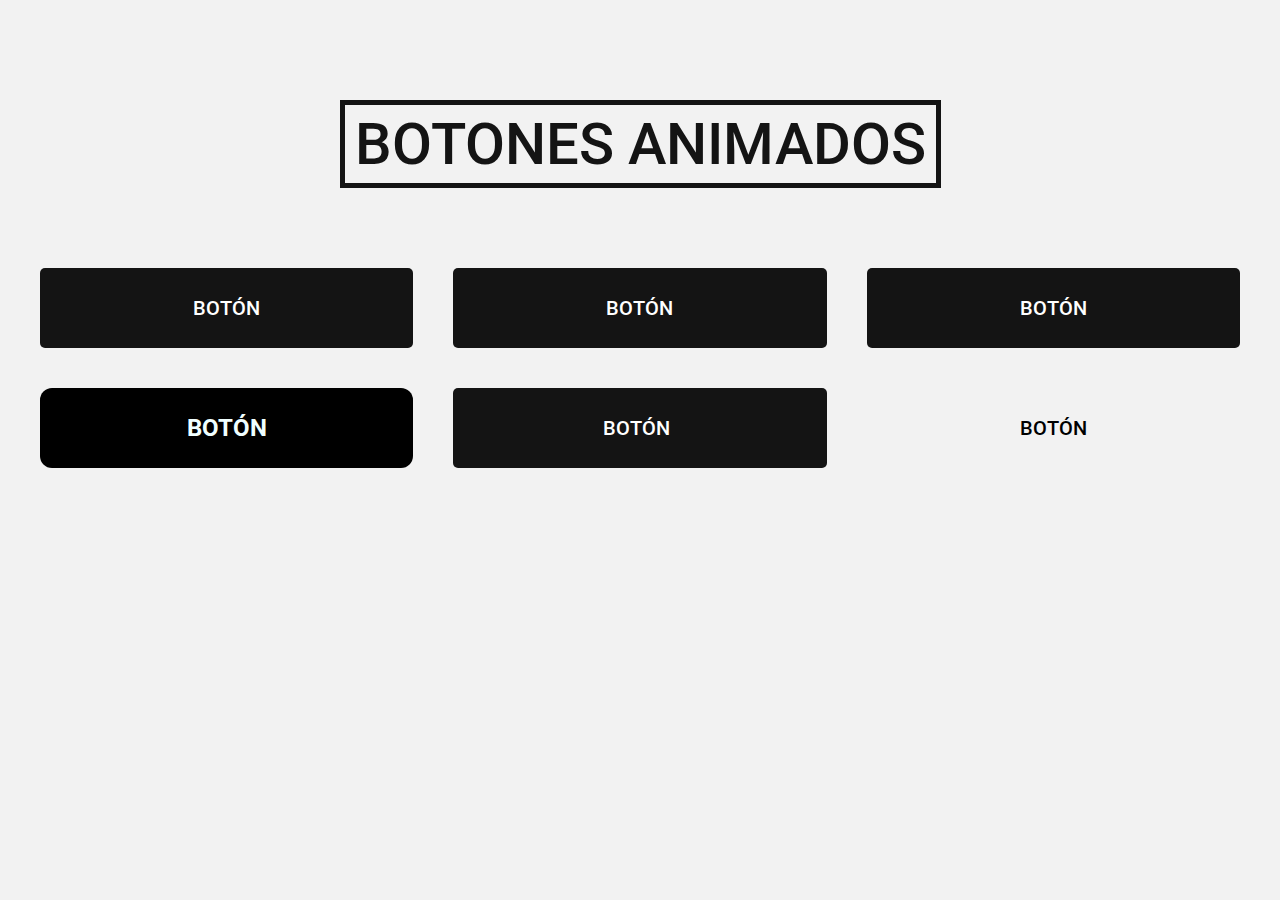
<file: botones.html>
<!DOCTYPE html>
<html lang="en">
<head>
	<meta charset="UTF-8">
	<meta http-equiv="X-UA-Compatible" content="IE=edge">
	<meta name="viewport" content="width=device-width, initial-scale=1.0">
	<link rel="stylesheet" href="estilos.css">
	<link rel="preconnect" href="https://fonts.googleapis.com">
	<link rel="preconnect" href="https://fonts.gstatic.com" crossorigin>
	<link href="https://fonts.googleapis.com/css2?family=Roboto:wght@400;500&display=swap" rel="stylesheet"> 
	
	<!-- Estilos de los botones -->
	<link rel="stylesheet" href="uno.css">
	<link rel="stylesheet" href="dos.css">
	<link rel="stylesheet" href="tres.css">
	<link rel="stylesheet" href="cuatro.css">
	<link rel="stylesheet" href="cinco.css">
	<link rel="stylesheet" href="seis.css">
	<title>Botones Animados con CSS</title>
</head>
<body>
	<div class="contenedor">
		<h1>Botones Animados</h1>

		<div class="contenedor-botones">
			<button class="boton uno"><span>Botón</span></button>
			<button class="boton dos"><span>Botón</span></button>
			<button class="boton tres"><span>Botón</span></button>
			<button class="boton cuatro"><span>Botón</span></button>
			<button class="boton cinco">
				<div class="icono">
					<svg xmlns="http://www.w3.org/2000/svg" width="16" height="16" fill="currentColor" class="bi bi-arrow-right-short" viewBox="0 0 16 16">
						<path fill-rule="evenodd" d="M4 8a.5.5 0 0 1 .5-.5h5.793L8.146 5.354a.5.5 0 1 1 .708-.708l3 3a.5.5 0 0 1 0 .708l-3 3a.5.5 0 0 1-.708-.708L10.293 8.5H4.5A.5.5 0 0 1 4 8z"/>
					</svg>
				</div>
				<span>Botón</span>
			</button>
			<button class="boton seis">
				<span>Botón</span>
				<svg>
					<rect x="0" y="0" fill="none"></rect>
				</svg>
			</button>
		</div>
	</div>
</body>
</html>
</file>
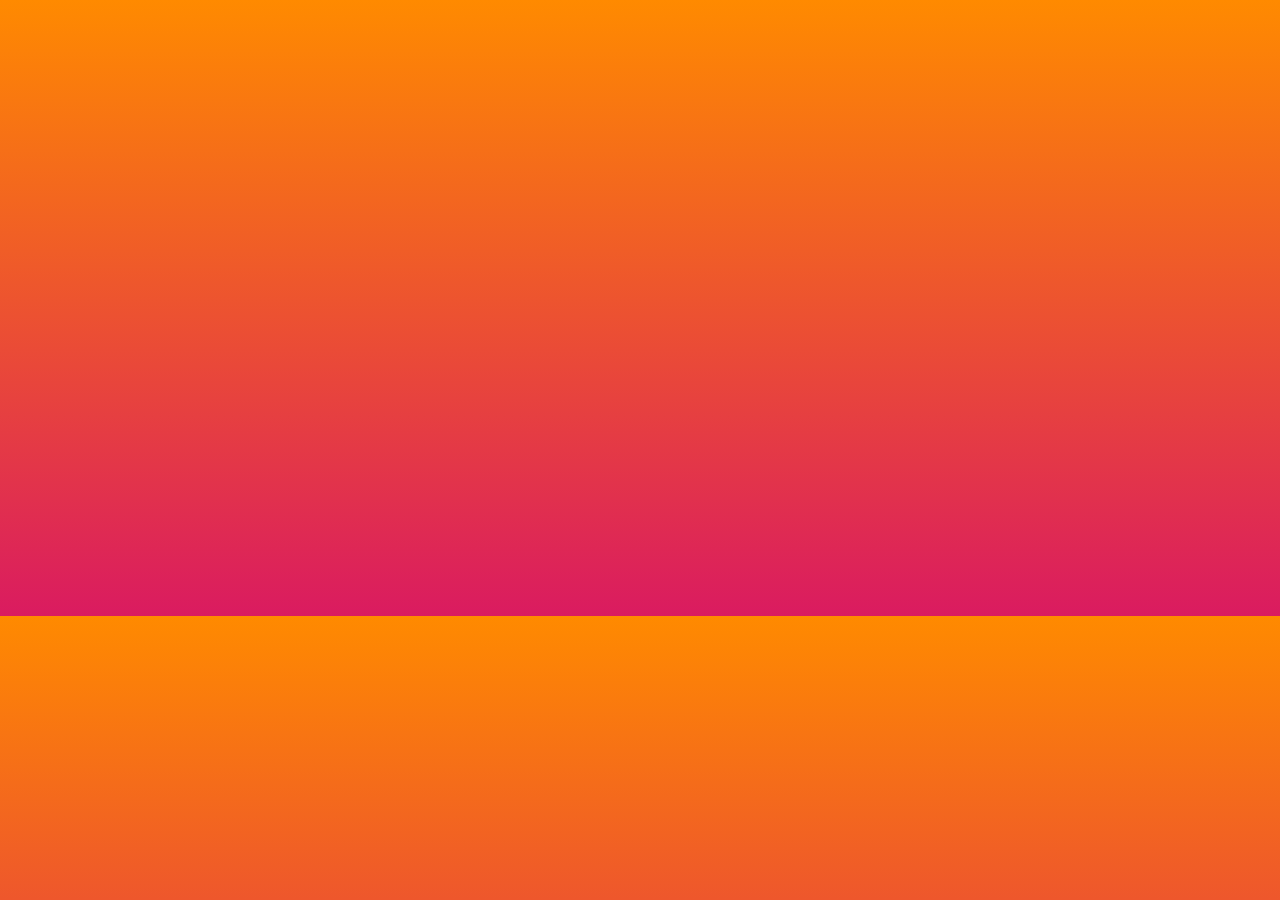
<file: degrade.html>
<!DOCTYPE html>
<html lang="en">
<head>
    <meta charset="UTF-8">
    <meta name="viewport" content="width=device-width, initial-scale=1.0">
    <title>Document</title>

    <style>
  .container{
  height: 600px;
  width: 600px;
  background-image: linear-gradient( #ff8a00, #da1b60); /* Cambia los colores según tu preferencia */

}

        
    </style>

</head>
<body class="container">
</body>
</html>
</file>
<file: activarstyle.css>
*{
  box-sizing: border-box !important;
  text-decoration: none !important;
  list-style: none !important;
}

.container{
  max-width: 1380px !important;
  margin: auto!important;
  background-color: white;
  color: white; /* Texto blanco */
  padding: 0 0 0 0 !important;
}



@font-face {
    font-family: 'HK Nova';
    src: url(HKNova-ThinR.ttf);
    font-weight: 200;
    font-style: 200;
}


@font-face {
    font-family: 'HK Nova';
    src: url(HKNova-ExtraLightR.ttf);
    font-weight: 250;
    font-style: 250;
}


@font-face {
    font-family: 'HK Nova';
    src: url(HKNova-LightR.ttf);
    font-weight: 300;
    font-style: 300;
}


@font-face {
    font-family: 'HK Nova';
    src: url(HKNova-RegularR.ttf);
    font-weight: 400;
    font-style: 400;
}


@font-face {
    font-family: 'HK Nova';
    src: url(HKNova-MediumR.ttf);
    font-weight: 500;
    font-style: 500;
}


@font-face {
    font-family: 'HK Nova';
    src: url(HKNova-SemiBoldR.ttf);
    font-weight: 600;
    font-style: 600;
}


@font-face {
    font-family: 'HK Nova';
    src: url(HKNova-BoldR.ttf);
    font-weight: bold;
    font-style: bold;
}


@font-face {
    font-family: 'HK Nova';
    src: url(HKNova-ExtraBoldR.ttf);
    font-weight: 800;
    font-style: 800;
}


@font-face {
    font-family: 'HK Nova';
    src: url(HKNova-HeavyR.ttf);
    font-weight: 900;
    font-style: 900;
}


@media (max-width: 991px) {
  .navbar-nav > li {
      transition: all 0.3s; /* Agrega una transición suave al hacer hover */
  }

  .navbar-nav > li:hover {
      background-color: #009EE2  !important; /* Fondo blanco al hacer hover */
      border-radius: 25px;
      width: 95%;
      margin-right: 2.5%; /* Margen a la derecha del 2.5% */
      margin-left: 2.5%; /* Margen a la izquierda del 2.5% */
      color: white;
  }

}





@media (min-width: 992px) {
    .navbar-nav > li {
        transition: all 0.3s; 
        
    }

    .navbar-nav > li:hover {
        background-color: #009EE2 !important; /* Fondo blanco al hacer hover */
        border-radius: 20px;
        color: white;
    }
}



@media (max-width: 1380px) {
  .nav-link {
    color: white;
    font-family: 'HK Nova';
    font-size: 20px !important;
    font-weight: bold;
  }

  .nav-link:hover {
    color: white;
  }
}




@media (max-width: 1280px) {
  .nav-link {
    color: white;
    font-family: 'HK Nova';
    font-size: 18px !important;
    font-weight: bold;
  }

  .nav-link:hover {
    color: white;
  }
}




@media (max-width: 1220px) {
  .activarfoto {
    height: 3.8rem !important;
    width: auto;
    padding: 3px;
    transition: padding  0.5s;
    margin-left: 15px;
  }

  .nav-link {
    color: white;
    font-family: 'HK Nova';
    font-size: 17px !important;
    font-weight: bold;
  }

  .nav-link:hover {
    color: white;
  }
}



@media (max-width: 1180px) {
  .activarfoto {
    height: 3.7rem !important;
    width: auto;
    padding: 3px;
    transition: padding  0.5s;
    margin-left: 15px;
  }

  .nav-link {
    color: white;
    font-family: 'HK Nova';
    font-size: 16px !important;
    font-weight: bold;
  }

  .nav-link:hover {
    color: white;
  }
}

@media (max-width: 1150px) {
  .activarfoto {
    height: 3.5rem !important;
    width: auto;
    padding: 3px;
    transition: padding  0.5s;
    margin-left: 15px;
  }

  .nav-link {
    color: white;
    font-family: 'HK Nova';
    font-size: 16px !important;
    font-weight: bold;
  }

  .nav-link:hover {
    color: white;
  }
}


@media (max-width: 1100px) {
  .activarfoto {
    height: 3.3rem !important;
    width: auto;
    padding: 3px;
    transition: padding  0.5s;
    margin-left: 15px;
  }

  .nav-link {
    color: white;
    font-family: 'HK Nova';
    font-size: 15px !important;
    font-weight: bold;
  }

  .nav-link:hover {
    color: white;
  }


}


@media (min-width: 1059px) and (max-width: 1079px) {
  .activarfoto {
    height: 3.2rem !important;
    width: auto;
    padding: 3px;
    transition: padding  0.5s;
    margin-left: 15px;
  }

  .nav-link {
    color: white;
    font-family: 'HK Nova';
    font-size: 15px !important;
    font-weight: bold;
  }

  .nav-link:hover {
    color: white;
  }


}

@media (min-width: 1041px) and (max-width: 1058px) {
  .activarfoto {
    height: 3.1rem !important;
    width: auto;
    padding: 3px;
    transition: padding  0.5s;
    margin-left: 15px;
  }

  .nav-link {
    color: white;
    font-family: 'HK Nova';
    font-size: 14px !important;
    font-weight: bold;
  }

  .nav-link:hover {
    color: white;
  }

}





@media (min-width: 1011px) and (max-width: 1040px) {
  .activarfoto {
    height: 3rem !important;
    width: auto;
    padding: 3px;
    transition: padding  0.5s;
    margin-left: 15px;
  }
  
  .nav-link {
    color: white;
    font-family: 'HK Nova';
    font-size: 14px !important;
    font-weight: bold;
  }

  .nav-link:hover {
    color: white;
  }

}



@media (min-width: 992px) and (max-width: 1010px) {
  .activarfoto {
    height: 2.8rem !important;
    width: auto;
    padding: 3px;
    transition: padding  0.5s;
    margin-left: 15px;
  }
  .nav-link {
    color: white;
    font-family: 'HK Nova';
    font-size: 14px !important;
    font-weight: bold;
  }

  .nav-link:hover {
    color: white;
  }
  
}




/*ESTILOS NAVBAR*/
.navbar{
  background-image: linear-gradient(to right ,#E30231 , #1E14D2); 
}

.nav1-text {
  color: white; 
  font-family: 'HK Nova'; 
  font-weight: 800; 
  font-size: 20px !important;
}

.nav1-text:hover {
  color: #009EE2; 
}

.nav2-img {
  width: 2.5rem;
  height: auto;
  margin-top: -15px;
}

.offcanvas {
 background-color: #1d14d2a1;
}

.offcanvas-header{
  background-image: linear-gradient(to right ,#E30231  , #1E14D2); 
}

.btn-close {
  font-size: 1.2rem; 
  margin-top: -32px !important; 
}


.navbar-toggler:focus {
  outline: none;
  box-shadow: none;
}

.activarfoto {
  height: 4rem;
  width: auto;
  padding: 3px;
  transition: padding  0.5s;
  margin-left: 15px;
}

.activarfoto:hover {
 transition: padding 0.5s; 
 border-radius: 10px;
 padding: 0;
}

.navbar-toggler {
  padding: 2px;
  border-radius: 5px;
  transition: background-color 0.3s; 
  margin-right: 10px;
  background-image: url('misiones.png'); 
  background-size: cover; 
  border-color: rgb(17, 0, 63);
  filter: brightness(100%); 
}

.navbar-toggler:hover {
  padding: 2px;
  border-radius: 5px;
  transition: background-color 0.3s; 
  margin-right: 10px;
  background-image: url('argentina.png'); 
  background-size: cover; 
  border-color: rgb(17, 0, 63);
  filter: brightness(100%); 
}

.nav-link {
    color: white;
    font-family: 'HK Nova';
    font-size: 18px;
    font-weight: bold;
  }

  .nav-link:hover {
    color: white;
  }
  
  .social-icon1 {
    display: inline-block;
    transition: transform 0.3s; 
    margin-top: 10px;
    color: white;
  }
  
  .social-icon1:hover {
    transform: scale(1.5); 
    color: #009EE2; 
  }

/*ESTILOS NAVBAR*/


/*ESTILOS CAROUSEL*/
.display-1{
  font-family: 'HK Nova';
  font-size: 900;
}

.c-item {
  height: 590px;
}

.c-img {
  height: 100%;
  object-fit: cover;
  filter: brightness(0.6);
}

@media (max-width: 270px) {
  .c-item {
    display: none !important; 
  }

  .c-img {
    display: none;
  }
}

.fs-3{
  font-family: 'HK Nova';
  font-size: 800;
  }
  
  

  .btn-color {
    background-color: #009EE2;
    font-family: 'HK Nova';
    font-weight: 600;
    font-size: 25px;
    color: white;
  }
  
  .btn-color:hover,
  .btn-color:active {
    background-color: #E30231 !important; 
    border-color: #E30231 !important ;
  }

/*ESTILOS CAROUSEL*/







/*ESTILOS CARDS*/

.botonazul {
  background-color: #1E14D2 ; 
  color: white; 
  border: 2px solid #1E14D2 ;
  display: inline-block; 
  text-align: center; 
  padding-left: 0px;
  padding-right: 0px;
  padding-top: 0px;
  padding-bottom: 0px;
  border-radius: 5px; 
  margin-right: 4px !important;
}

.botonazul:hover{
  background-color: #0a7494;
  border-color: #0a7494;
}

.botonrojo {
  background-color: #E30231 ; 
  color: white;
  border: 2px solid #E30231; 
  display: inline-block; 
  text-align: center; 
  padding-left: 0px;
  padding-right: 0px;
  padding-top: 0px;
  padding-bottom: 0px;
  border-radius: 5px; 
}

.botonrojo:hover{
  background-color: #ec2d86;
  border-color: #ec2d86;
}


.card-one, .card-two, .card-three, .card-four, .card-five, .card-six{
border-radius: 20px;
  display: flex;
}


#carouselcard {
  overflow: hidden; 
}

.card-body{
  border-radius: 0px 0px 20px 20px;
}

.card{
  border: none;
  outline: none; 
  border-radius: 21px;
}

.card img{
border: none;
  outline: none; 
  border-radius: 20px 20px 0px 0px;
}

#carouselExampleFade{
  border: none;
  outline: none; 
  border-radius: 21px 21px 0px 0px;
}

.carousel-inner{
  border: none;
  outline: none; 
  border-radius: 20px 20px 0px 0px;
}

.carousel-item {
border: none;
  outline: none; 
  border-radius: 20px 20px 0px 0px;
}

.card-body{
  background-image: linear-gradient(to right ,#E30231  , #1E14D2); 
color: white;
}

/*ESTILOS CARDS*/





/*ESTILOS ICONOS*/

  .social-icon2 {
    display: inline-block;
    transition: transform 0.3s; 
    margin-top: 10px;
    color:  #1E14D2;
  }
  
  
  .social-icon2:hover {
    transform: scale(1.5); 
    color: #E30231;
  }

  
  .btns1 {
    display: flex;
    justify-content: center; 
    align-items: center; 
    height: 80px;
    width: fit-content; 
    margin: 0 auto; 
  }
  
  /*ESTILOS ICONOS*/





  
  
   
  @media (max-width: 245px) {
    .card {
      display: none;
    }
  
    .navbar {
      height: auto;
      width: 100%;
    }
  
   
  
    .activarfoto {
      height: 1.2rem !important; 
      width: auto;
      padding: 0; 
      transition: padding 0.5s; 
      margin: 0 auto;
      display: block; 
    }
  
    .activarfoto:hover {
      transition: padding 0.5s; 
      border-radius: 10px;
      padding: 0;
    }
  
    .container {
      background-image: linear-gradient(to right ,#E30231 , #1E14D2,#009EE2); 
    }
  
    .btns1 {
      margin-top: 30px;
    }
  }
  
  
  @media (min-width: 246px) and (max-width: 270px) {
    .card {
      display: none;
    }
  
    .navbar {
      height: auto;
      width: 100%;
    }
  
    .navbar-toggler {
      display: block;
      padding: 0.1rem 0.1rem; 
      border-radius: 5px;
      transition: background-color 0.3s; 
      margin-right: 3px;
      background-image: url('misiones.png'); 
      background-size: cover;
      border-color: rgb(17, 0, 63);
      filter: brightness(100%); 
    }
  
    .activarfoto {
      height: 1.4rem !important; 
      width: auto;
      padding: 0; 
      transition: padding 0.5s; 
      margin: 0 auto;
      display: block; 
    }
  
    .activarfoto:hover {
      transition: padding 0.5s; 
      border-radius: 10px;
      padding: 0;
    }
  
    .container {
      background-image: linear-gradient(to right ,#E30231 , #1E14D2,#009EE2); 

    }
  
    .btns1 {
      margin-top: 30px;
    }
}


@media (min-width: 271px)  and  (max-width:280px){
  .navbar {
    height: 50px;
  }

  .navbar-toggler {
    display: block;
  }

  .activarfoto {
    height: 1.4rem !important; 
    width: auto;
    padding: 0; 
    transition: padding 0.5s; 
    margin: 0 auto;
    display: block; 
  }

  .activarfoto:hover {
    transition: padding 0.5s; 
    border-radius: 10px;
    padding: 0;
  }

  #hero-carousel{
   margin-bottom: 10px;
  

  }

.card {
  width: 7rem;
}

.botonazul {
  font-family: 'HK Nova'; 
  font-size: 7px; 
  font-weight: 300; 
   width: 50px;
  margin-left: -10px;
  margin-top: -10px;
  height: 13px;
}

.botonrojo {
  font-family: 'HK Nova'; 
  font-size: 7px; 
  font-weight: 300; 
   width: 50px;
   margin-top: -10px;
   height: 13px;
}

.card-title{
  font-family: 'HK Nova'; 
  font-size: 8px; 
  font-weight: 400; 
  margin-left: -8px;
}

.card-text{
  font-family: 'HK Nova';
  font-weight: 300;
  font-size: 7px;
  line-height: 1.3;
  margin-top: -5px;
  margin-left: -8px;
}
}


@media (min-width: 281px)  and  (max-width:300px){
#hero-carousel{
 margin-bottom: 10px;
}

.activarfoto {
  height: 1.5rem !important; 
  width: auto;
  padding: 0; 
  transition: padding 0.5s; 
  margin: 0 auto;
  display: block; 
}

.activarfoto:hover {
  transition: padding 0.5s; 
  border-radius: 10px;
  padding: 0;
}


.card {
width: 17rem;
}

.botonazul {
font-family: 'HK Nova'; 
font-size: 13px; 
font-weight: 300; 
 width: 70px;
height: 26px;
}

.botonrojo {
  font-family: 'HK Nova'; 
  font-size: 13px; 
  font-weight: 300; 
   width: 70px;
   height: 26px;
  }

.card-title{
font-family: 'HK Nova'; 
font-size: 13px; 
font-weight: 400; 
}

.card-text{
  font-family: 'HK Nova';
  font-weight: 300;
font-size: 12px;
line-height: 1.3;
margin-top: -5px;
}
}


@media (min-width: 301px)  and  (max-width:320px){
#hero-carousel{
 margin-bottom: 10px;
}

.activarfoto {
  height: 1.6rem !important; 
  width: auto;
  padding: 0; 
  transition: padding 0.5s; 
  margin: 0 auto;
  display: block; 
}

.activarfoto:hover {
  transition: padding 0.5s; 
  border-radius: 10px;
  padding: 0;
}


.card {
width: 8rem;
}

.botonazul {
font-family: 'HK Nova'; 
font-size: 8px; 
font-weight: 300; 
 width: 70px;
height: 15px;
}

.botonrojo {
font-family: 'HK Nova'; 
font-size: 8px; 
font-weight: 300; 
 width: 70px;
 height: 15px;
}

.card-title{
font-family: 'HK Nova'; 
font-size: 8px; 
font-weight: 400; 
}

.card-text{
  font-family: 'HK Nova';
  font-weight: 300;
font-size: 8px;
line-height: 1.3;
margin-top: -5px;
}
}


@media (min-width: 321px)  and  (max-width:351px){
#hero-carousel{
 margin-bottom: 10px;
}


.activarfoto {
  height: 1.7rem !important; 
  width: auto;
  padding: 0; 
  transition: padding 0.5s; 
  margin: 0 auto;
  display: block; 
}

.activarfoto:hover {
  transition: padding 0.5s; 
  border-radius: 10px;
  padding: 0;
}


.card {
width: 9rem;
}

.botonazul {
font-family: 'HK Nova'; 
font-size: 9px; 
font-weight: 300; 
 width: 70px;
height: 15px;
}

.botonrojo {
  font-family: 'HK Nova'; 
  font-size: 9px; 
  font-weight: 300; 
   width: 70px;
   height: 15px;
  }

.card-title{
font-family: 'HK Nova'; 
font-size: 10px; 
font-weight: 400; 
}

.card-text{
  font-family: 'HK Nova';
  font-weight: 300;
font-size: 9px;
line-height: 1.1;
margin-top: -5px;
}
}


@media (min-width: 352px)  and  (max-width:383px){
#hero-carousel{
 margin-bottom: 10px;
}


.activarfoto {
  height: 1.8rem !important; 
  width: auto;
  padding: 0; 
  transition: padding 0.5s; 
  margin: 0 auto;
  display: block; 
}

.activarfoto:hover {
  transition: padding 0.5s; 
  border-radius: 10px;
  padding: 0;
}


.card {
width: 10rem;
}

.botonazul {
font-family: 'HK Nova'; 
font-size: 10px; 
font-weight: 300; 
 width: 70px;
height: 18px;
}

.botonrojo {
font-family: 'HK Nova'; 
font-size: 10px; 
font-weight: 300; 
 width: 70px;
 height: 18px;
}

.card-title{
font-family: 'HK Nova'; 
font-size: 12px; 
font-weight: 400; 

}
.card-text{
  font-family: 'HK Nova';
  font-weight: 300;
font-size: 10px;
line-height: 1.1;
margin-top: -5px;
}
}


@media (min-width: 384px)  and  (max-width:415px){
#hero-carousel{
 margin-bottom: 10px;
}

.card {
width: 11rem;
}


.activarfoto {
  height: 1.8rem !important; 
  width: auto;
  padding: 0; 
  transition: padding 0.5s; 
  margin: 0 auto;
  display: block; 
}

.activarfoto:hover {
  transition: padding 0.5s; 
  border-radius: 10px;
  padding: 0;
}


.botonazul{
font-family: 'HK Nova'; 
font-size: 11px; 
font-weight: 300; 
 width: 70px;
height: 18px;
}

.botonrojo {
font-family: 'HK Nova'; 
font-size: 11px; 
font-weight: 300; 
 width: 70px;
 height: 18px;
}

.card-title{
font-family: 'HK Nova'; 
font-size: 13px; 
font-weight: 400; 
}

.card-text{
  font-family: 'HK Nova';
  font-weight: 300;
font-size: 12px;
line-height: 1.1;
margin-top: -5px;
}
}


@media (min-width: 416px)  and  (max-width:447px){
  #hero-carousel{
   margin-bottom: 10px;
  }
  
  .card {
  width: 11rem;
  }


.activarfoto {
  height: 1.8rem !important; 
  width: auto;
  padding: 0; 
  transition: padding 0.5s; 
  margin: 0 auto;
  display: block; 
}

.activarfoto:hover {
  transition: padding 0.5s; 
  border-radius: 10px;
  padding: 0;
}
  
  .botonazul {
  font-family: 'HK Nova'; 
  font-size: 11px; 
  font-weight: 300; 
   width: 70px;
  height: 18px;
  }
  
  .botonrojo {
  font-family: 'HK Nova'; 
  font-size: 11px; 
  font-weight: 300; 
   width: 70px;
   height: 18px;
  }
  
  .card-title{
  font-family: 'HK Nova'; 
  font-size: 13px; 
  font-weight: 400; 
  }

  .card-text{
    font-family: 'HK Nova';
    font-weight: 300;
  font-size: 12px;
  line-height: 1.1;
  margin-top: -5px;
  }
  }


@media (min-width: 448px)  and  (max-width:480px){
  #hero-carousel{
   margin-bottom: 10px;
  }
  
  .card {
  width: 8rem;
  }
  




  .activarfoto {
    height: 1.8rem !important; 
    width: auto;
    padding: 0; 
    transition: padding 0.5s; 
    margin: 0 auto;
    display: block; 
  }
  
  .activarfoto:hover {
    transition: padding 0.5s; 
    border-radius: 10px;
    padding: 0;
  }



  .botonazul {
  font-family: 'HK Nova'; 
  font-size: 9px; 
  font-weight: 300; 
   width: 70px;
  height: 17px;
  }
  
  .botonrojo {
  font-family: 'HK Nova'; 
  font-size: 9px; 
  font-weight: 300; 
   width: 70px;
   height: 17px;
  }
  
  .card-title{
  font-family: 'HK Nova'; 
  font-size: 10px; 
  font-weight: 400; 
  }

  .card-text{
    font-family: 'HK Nova';
    font-weight: 300;
  font-size: 8px;
  line-height: 1.1;
  margin-top: -5px;
  }
  }
  

@media (min-width: 481px)  and  (max-width:515px){
#hero-carousel{
 margin-bottom: 27px;
}

.card {
width: 9rem;
}




.activarfoto {
  height: 1.8rem !important; 
  width: auto;
  padding: 0; 
  transition: padding 0.5s; 
  margin: 0 auto;
  display: block; 
}

.activarfoto:hover {
  transition: padding 0.5s; 
  border-radius: 10px;
  padding: 0;
}


.botonazul {
  font-family: 'HK Nova'; 
  font-size: 9px; 
  font-weight: 300; 
   width: 70px;
  height: 18px;
  }
  
  .botonrojo {
  font-family: 'HK Nova'; 
  font-size: 9px; 
  font-weight: 300; 
   width: 70px;
   height: 18px;
  }
  
  .card-title{
  font-family: 'HK Nova'; 
  font-size: 10px; 
  font-weight: 400; 
  }

  .card-text{
    font-family: 'HK Nova';
    font-weight: 300;
  font-size: 9px;
  line-height: 1.1;
  margin-top: -5px;
  }
  }


@media (min-width: 516px)  and  (max-width:543px){
#hero-carousel{
 margin-bottom: 28px;
}

.card {
width: 9rem;
}





.activarfoto {
  height: 1.9rem !important; 
  width: auto;
  padding: 0; 
  transition: padding 0.5s; 
  margin: 0 auto;
  display: block; 
}

.activarfoto:hover {
  transition: padding 0.5s; 
  border-radius: 10px;
  padding: 0;
}

.botonazul {
  font-family: 'HK Nova'; 
  font-size: 9px; 
  font-weight: 300; 
   width: 70px;
  height: 18px;
  }
  
  .botonrojo {
  font-family: 'HK Nova'; 
  font-size: 9px; 
  font-weight: 300; 
   width: 70px;
   height: 18px;
  }
  
  .card-title{
  font-family: 'HK Nova'; 
  font-size: 10px; 
  font-weight: 400; 
  }

  .card-text{
    font-family: 'HK Nova';
    font-weight: 300;
  font-size: 9px;
  line-height: 1.1;
  margin-top: -5px;
  }
  }


@media (min-width: 544px)  and  (max-width:575px){
#hero-carousel{
 margin-bottom: 28px;
}

.card {
width: 9rem;
}




.activarfoto {
  height: 2rem !important; 
  width: auto;
  padding: 0; 
  transition: padding 0.5s; 
  margin: 0 auto;
  display: block; 
}

.activarfoto:hover {
  transition: padding 0.5s; 
  border-radius: 10px;
  padding: 0;
}


.botonazul {
  font-family: 'HK Nova'; 
  font-size: 9px; 
  font-weight: 300; 
   width: 70px;
  height: 18px;
  }
  
  .botonrojo {
  font-family: 'HK Nova'; 
  font-size: 9px; 
  font-weight: 300; 
   width: 70px;
   height: 18px;
  }
  
  .card-title{
  font-family: 'HK Nova'; 
  font-size: 10px; 
  font-weight: 400; 
  }

  .card-text{
    font-family: 'HK Nova';
    font-weight: 300;
  font-size: 9px;
  line-height: 1.1;
  margin-top: -5px;
  }
  }


@media (min-width: 576px)  and  (max-width:590px){
#hero-carousel{
 margin-bottom: 28px;
}

.card {
width: 9rem;
}

.botonazul {
  font-family: 'HK Nova'; 
  font-size: 9px; 
  font-weight: 300; 
   width: 70px;
  height: 18px;
  }
  
  .botonrojo {
  font-family: 'HK Nova'; 
  font-size: 9px; 
  font-weight: 300; 
   width: 70px;
   height: 18px;
  }

  .card-title{
  font-family: 'HK Nova'; 
  font-size: 10px; 
  font-weight: 400; 
  
  }
  .card-text{
    font-family: 'HK Nova';
    font-weight: 300;
  font-size: 9px;
  line-height: 1.1;
  margin-top: -5px;
  }
  }


@media (min-width: 591px)  and  (max-width:623px){
#hero-carousel{
 margin-bottom: 28px;
}

.card {
width: 10rem;
}

.botonazul {
  font-family: 'HK Nova'; 
  font-size: 9px; 
  font-weight: 300; 
   width: 70px;
  height: 18px;
  }
  
  .botonrojo {
  font-family: 'HK Nova'; 
  font-size: 9px; 
  font-weight: 300; 
   width: 70px;
   height: 18px;
  }
  
  .card-title{
  font-family: 'HK Nova'; 
  font-size: 10px; 
  font-weight: 400; 
  
  }
  .card-text{
    font-family: 'HK Nova';
    font-weight: 300;
  font-size: 10px;
  line-height: 1.1;
  margin-top: -5px;
  }
  }




@media (min-width: 624px)  and  (max-width:671px){
#hero-carousel{
 margin-bottom: 28px;
}

.card {
width: 11rem;
}

.botonazul {
font-family: 'HK Nova'; 
font-size: 13px; 
font-weight: 500; 
 width: 70px;
height: 22px;
}

.botonrojo {
font-family: 'HK Nova'; 
font-size: 13px; 
font-weight: 500; 
 width: 70px;
 height: 22px;
}

.card-title{
font-family: 'HK Nova'; 
font-size: 14px; 
font-weight: 500; 
}

.card-text{
  font-family: 'HK Nova';
  font-weight: 400;
font-size: 11px;
line-height: 1.1;
margin-top: -5px;
}
}


@media (min-width: 672px)  and  (max-width:719px){
#hero-carousel{
 margin-bottom: 28px;
}

.card {
width: 12rem;
}

.botonazul {
font-family: 'HK Nova'; 
font-size: 15px; 
font-weight: 500; 
 width: 80px;
height: 27px;
}

.botonrojo {
font-family: 'HK Nova'; 
font-size: 15px; 
font-weight: 500; 
 width: 80px;
 height: 27px;
}

.card-title{
font-family: 'HK Nova'; 
font-size: 15px; 
font-weight: 500; 
}

.card-text{
  font-family: 'HK Nova';
  font-weight: 400;
font-size: 13px;
line-height: 1.2;
margin-top: -5px;
}
}


@media (min-width: 720px)  and  (max-width:767px){
  #hero-carousel{
   margin-bottom: 30px;
  }
  
  .card {
  width: 13rem;
  }
  
  .botonazul {
  font-family: 'HK Nova'; 
  font-size: 15px; 
  font-weight: 500; 
   width: 80px;
  height: 27px;
  }
  
  .botonrojo {
  font-family: 'HK Nova'; 
  font-size: 15px; 
  font-weight: 500; 
   width: 80px;
   height: 27px;
  }
  
  .card-title{
  font-family: 'HK Nova'; 
  font-size: 15px; 
  font-weight: 500; 
  
  }
  .card-text{
    font-family: 'HK Nova';
    font-weight: 400;
  font-size: 14px;
  line-height: 1.2;
  margin-top: -5px;
  }
  }
  

@media (min-width: 768px)  and  (max-width:815px){
  #hero-carousel{
   margin-bottom: 30px;
  }
  
  .card {
  width: 14rem;
  }
  
  .botonazul {
  font-family: 'HK Nova'; 
  font-size: 15px; 
  font-weight: 500; 
   width: 80px;
  height: 27px;
  }
  
  .botonrojo {
  font-family: 'HK Nova'; 
  font-size: 15px; 
  font-weight: 500; 
   width: 80px;
   height: 27px;
  }
  
  .card-title{
  font-family: 'HK Nova'; 
  font-size: 15px; 
  font-weight: 500; 
  
  }
  .card-text{
    font-family: 'HK Nova';
    font-weight: 400;
  font-size: 14px;
  line-height: 1.2;
  margin-top: -5px;
  }
  }
  

@media (min-width: 816px)  and  (max-width:864px){
  #hero-carousel{
   margin-bottom: 30px;
  }
  
  .card {
  width: 14rem;
  }
  
  .botonazul {
  font-family: 'HK Nova'; 
  font-size: 15px; 
  font-weight: 500; 
   width: 80px;
  height: 27px;
  }
  
  .botonrojo {
    font-family: 'HK Nova'; 
    font-size: 15px; 
    font-weight: 500; 
     width: 80px;
     height: 27px;
    }
    
  .card-title{
  font-family: 'HK Nova'; 
  font-size: 15px; 
  font-weight: 500; 
  }

  .card-text{
    font-family: 'HK Nova';
    font-weight: 400;
  font-size: 14px;
  line-height: 1.2;
  margin-top: -5px;
  }
  }


@media (min-width: 865px)  and  (max-width:890px){
  #hero-carousel{
   margin-bottom: 34px;
  }
  
  .card {
  width: 14rem;
  }
  
  .botonazul {
  font-family: 'HK Nova'; 
  font-size: 16px; 
  font-weight: 600; 
   width: 90px;
  height: 32px;
  }
  
  .botonrojo {
  font-family: 'HK Nova'; 
  font-size: 16px; 
  font-weight: 600; 
   width: 90px;
   height: 32px;
  }
  
  .card-title{
  font-family: 'HK Nova'; 
  font-size: 16px; 
  font-weight: 600; 
  }

  .card-text{
    font-family: 'HK Nova';
    font-weight: 500;
  font-size: 15px;
  line-height: 1.2;
  margin-top: -5px;
  }
  }


@media (min-width: 891px)  and  (max-width:911px){
  #hero-carousel{
   margin-bottom: 34px;
  }
  
  .card {
  width: 16rem;
  }
  
  .botonazul {
  font-family: 'HK Nova'; 
  font-size: 16px; 
  font-weight: 600; 
   width: 90px;
  height: 32px;
  }
  
  .botonrojo {
  font-family: 'HK Nova'; 
  font-size: 16px; 
  font-weight: 600; 
   width: 90px;
   height: 32px;
  }
  
  .card-title{
  font-family: 'HK Nova'; 
  font-size: 16px; 
  font-weight: 600; 
  }

  .card-text{
    font-family: 'HK Nova';
    font-weight: 500;
  font-size: 15px;
  line-height: 1.2;
  margin-top: -5px;
  }
  }


@media (min-width: 912px)  and  (max-width:959px){
  #hero-carousel{
   margin-bottom: 36px;
  }
  
  .card {
  width: 16rem;
  }
  
  .botonazul{
  font-family: 'HK Nova'; 
  font-size: 17px; 
  font-weight: 600; 
   width: 95px;
  height: 35px;
  }
  
  .botonrojo {
  font-family: 'HK Nova'; 
  font-size: 17px; 
  font-weight: 600; 
   width: 95px;
   height: 35px;
  }
  
  .card-title{
  font-family: 'HK Nova'; 
  font-size: 17px; 
  font-weight: 600; 
  }

  .card-text{
    font-family: 'HK Nova';
    font-weight: 500;
  font-size: 16px;
  line-height: 1.2;
  margin-top: -5px;
  }
  }

 
@media (min-width: 960px)  and  (max-width:1007px){
  #hero-carousel{
   margin-bottom: 38px;
  }
  
  .card {
  width: 17rem;
  }
  
  .botonazul {
  font-family: 'HK Nova'; 
  font-size: 17px; 
  font-weight: 600; 
   width: 95px;
  height: 35px;
  }
  
  .botonrojo {
  font-family: 'HK Nova'; 
  font-size: 17px; 
  font-weight: 600; 
   width: 95px;
   height: 35px;
  }
  
  .card-title{
  font-family: 'HK Nova'; 
  font-size: 17px; 
  font-weight: 600; 
  }

  .card-text{
    font-family: 'HK Nova';
    font-weight: 500;
  font-size: 16px;
  line-height: 1.2;
  margin-top: -5px;
  }
  }


@media (min-width: 1008px)  and  (max-width:1055px){
  #hero-carousel{
   margin-bottom: 38px;
  }
  
  .card {
  width: 17rem;
  }
  
  .botonazul {
  font-family: 'HK Nova'; 
  font-size: 17px; 
  font-weight: 600; 
   width: 95px;
  height: 35px;
  }
  
  .botonrojo {
  font-family: 'HK Nova'; 
  font-size: 17px; 
  font-weight: 600; 
   width: 95px;
   height: 35px;
  }
  
  .card-title{
  font-family: 'HK Nova'; 
  font-size: 17px; 
  font-weight: 600; 
  }

  .card-text{
    font-family: 'HK Nova';
    font-weight: 500;
  font-size: 16px;
  line-height: 1.2;
  margin-top: -5px;
  }
  }

       
@media (min-width: 1056px)  and  (max-width:1080px){
  #hero-carousel{
   margin-bottom: 39px;
  }
  
  .card {
  width: 18rem;
  background-color: #1E14D2;
  }
  
  .botonazul {
  font-family: 'HK Nova'; 
  font-size: 17px; 
  font-weight: 600; 
   width: 95px;
  height: 35px;
  }
  
  .botonrojo {
  font-family: 'HK Nova'; 
  font-size: 17px; 
  font-weight: 600; 
   width: 95px;
   height: 35px;
  }
  
  .card-title{
  font-family: 'HK Nova'; 
  font-size: 17px; 
  font-weight: 600; 
  }

  .card-text{
    font-family: 'HK Nova';
    font-weight: 500;
  font-size: 16px;
  line-height: 1.2;
  margin-top: -5px;
  }
  }

  
@media (min-width: 1056px)  and  (max-width:1103px){
  #hero-carousel{
   margin-bottom: 39px;
  }
  
  .card {
  width: 19rem;
  }
  
  .botonazul{
  font-family: 'HK Nova'; 
  font-size: 17px; 
  font-weight: 600; 
   width: 95px;
  height: 35px;
  }
  
  .botonrojo {
  font-family: 'HK Nova'; 
  font-size: 17px; 
  font-weight: 600; 
   width: 95px;
   height: 35px;
  }
  
  .card-title{
  font-family: 'HK Nova'; 
  font-size: 17px; 
  font-weight: 600; 
  
  }
  .card-text{
    font-family: 'HK Nova';
    font-weight: 500;
  font-size: 16px;
  line-height: 1.2;
  margin-top: -5px;
  }
  }

       
@media (min-width: 1104px)  and  (max-width:1151px){
  #hero-carousel{
   margin-bottom: 40px;
  }
  
  .card {
  width: 20rem;
  }
  
  .botonazul {
  font-family: 'HK Nova'; 
  font-size: 17px; 
  font-weight: 600; 
   width: 95px;
  height: 35px;
  }
  
  .botonrojo {
  font-family: 'HK Nova'; 
  font-size: 17px; 
  font-weight: 600; 
   width: 95px;
   height: 35px;
  }
  
  .card-title{
  font-family: 'HK Nova'; 
  font-size: 17px; 
  font-weight: 600; 
  }

  .card-text{
    font-family: 'HK Nova';
    font-weight: 500;
  font-size: 16px;
  line-height: 1.2;
  margin-top: -5px;
  }
  }

  
@media (min-width: 1152px)  and  (max-width:1199px){
  #hero-carousel{
   margin-bottom: 40px;
  }
  
  .card {
  width: 21rem;
  }
  
  .botonazul {
  font-family: 'HK Nova'; 
  font-size: 18px; 
  font-weight: 600; 
   width: 100px;
  height: 40px;
  }
  
  .botonrojo {
  font-family: 'HK Nova'; 
  font-size: 18px; 
  font-weight: 600; 
   width: 100px;
   height: 40px;
  }
  
  .card-title{
  font-family: 'HK Nova'; 
  font-size: 18px; 
  font-weight: 600; 
  }

  .card-text{
    font-family: 'HK Nova';
    font-weight: 500;
  font-size: 17px;
  line-height: 1.3;
  margin-top: -5px;
  }
  }

  
@media (min-width: 1200px)  and  (max-width:1250px){
  #hero-carousel{
   margin-bottom: 40px;
  }
  
  .card {
  width: 23rem;
  }
  
  .botonazul {
  font-family: 'HK Nova'; 
  font-size: 18px; 
  font-weight: 600; 
   width: 100px;
  height: 40px;
  }
  
  .botonrojo {
  font-family: 'HK Nova'; 
  font-size: 18px; 
  font-weight: 600; 
   width: 100px;
   height: 40px;
  }
  
  .card-title{
  font-family: 'HK Nova'; 
  font-size: 18px; 
  font-weight: 600; 
  }

  .card-text{
font-family: 'HK Nova';
  font-weight: 500;
  font-size: 17px;
  line-height: 1.3;
  margin-top: -5px;
  }
  }

             
@media (min-width: 1251px)  and  (max-width:1310px){
  #hero-carousel{
   margin-bottom: 40px;
  }
  
  .card {
  width: 24rem;
  }
  
  .botonazul{
  font-family: 'HK Nova'; 
  font-size: 18px; 
  font-weight: 600; 
   width: 100px;
  height: 40px;
  }
  
  .botonrojo {
  font-family: 'HK Nova'; 
  font-size: 18px; 
  font-weight: 600; 
   width: 100px;
   height: 40px;
  }
  
  .card-title{
  font-family: 'HK Nova'; 
  font-size: 18px; 
  font-weight: 600; 
  }

  .card-text{
    font-family: 'HK Nova';
    font-weight: 500;
  font-size: 17px;
  line-height: 1.3;
  margin-top: -5px;
  }
  }

             
@media (min-width: 1311px)  and  (max-width:1343px){
  #hero-carousel{
   margin-bottom: 40px;
  }
  
  .card {
  width: 25rem;
  }
  
  .botonazul {
  font-family: 'HK Nova'; 
  font-size: 19px; 
  font-weight: 600; 
   width: 110px;
  height: 45px;
  }
  
  .botonrojo {
  font-family: 'HK Nova'; 
  font-size: 19px; 
  font-weight: 600; 
   width: 110px;
   height: 45px;
  }
  
  .card-title{
  font-family: 'HK Nova'; 
  font-size: 19px; 
  font-weight: 600; 
  }

  .card-text{
    font-family: 'HK Nova';
    font-weight: 500;
  font-size: 18px;
  line-height: 1.3;
  margin-top: -5px;
  }
  }
               
@media (min-width: 1344px){
  #hero-carousel{
   margin-bottom: 40px;
  }
 
  .card {
  width: 26rem;
  }
  
  .botonazul {
  font-family: 'HK Nova'; 
  font-size: 19px; 
  font-weight: 600; 
   width: 110px;
  height: 45px;
  }
  
  .botonrojo {
  font-family: 'HK Nova'; 
  font-size: 19px; 
  font-weight: 600; 
   width: 110px;
   height: 45px;
  }
  
  .card-title{
  font-family: 'HK Nova'; 
  font-size: 19px; 
  font-weight: 600; 
  }

  .card-text{
    font-family: 'HK Nova';
    font-weight: 500;
  font-size: 18px;
  line-height: 1.3;
  margin-top: -5px;
  }
  }
</file>
<file: estilos.css>
* {
	margin: 0;
	padding: 0;
	box-sizing: border-box;
}

body {
	background: #f2f2f2;
	font-family: 'Roboto', sans-serif;
	min-height: 100vh;
}

.contenedor {
	width: 1200px;
	margin: auto;
	padding: 100px 0;
	display: flex;
	flex-direction: column;
	align-items: center;
	justify-content: center;
}

h1 {
	font-size: 58px;
	font-weight: 500;
	text-align: center;
	margin-bottom: 80px;
	text-transform: uppercase;
	color: #141414;
	border: 5px solid #141414;
	padding: 5px 10px;
	display: inline-block;
}

.contenedor-botones {
	width: 100%;
	display: grid;
	grid-template-columns: repeat(3, 1fr);
	gap: 40px;
}

.boton {
	display: inline-flex;
	align-items: center;
	justify-content: center;
	width: 100%;
	height: 80px;
	background: #141414;
	color: #fff;
	font-family: 'Roboto', sans-serif;
	font-size: 20px;
	font-weight: 500;
	border: none;
	cursor: pointer;
	text-transform: uppercase;
	transition: .3s ease all;
	border-radius: 5px;
	position: relative;
	overflow: hidden;
}

.boton span {
	position: relative;
	z-index: 2;
	transition: .3s ease all;
}
</file>
<file: uno.css>
.boton.uno::after {
	content: "";
	width: 100%;
	height: 100%;
	background: #c4b107;
	position: absolute;
	z-index: 1;
	top: -80px;
	left: 0;
	transition: .3s ease-in-out all;
}

.boton.uno:hover::after {
	top: 0;
}
</file>
<file: dos.css>
.boton.dos::after {
	content: "";
	width: 100%;
	position: absolute;
	z-index: 1;
	top: 0;
	left: calc(-100% - 80px);
	border-bottom: 80px solid #286cff;
	border-right: 80px solid transparent;
	transition: .4s ease-in-out all;
}

.boton.dos:hover::after {
	left: 0;
}
</file>
<file: tres.css>
.boton.tres::after {
	content: "";
	width: 100%;
	height: 300px;
	background: #18a362;
	position: absolute;
	z-index: 1;
	top: -300px;
	left: 0;
	transition: .4s ease-in-out all;
	border-radius: 0px 0px 300px 300px;
}

.boton.tres:hover::after {
	top: 0;
}
</file>
<file: cuatro.css>
.boton.cuatro::after {
    content: "";
    width: 1px;
    height: 1px;
    background: none;
    position: absolute;
    z-index: 1;
    top: 50%;
    left: 50%;
    transition: .3s ease-in-out all;
    border-radius: 100px;
    transform-origin: center;
}

.boton.cuatro:hover::after {
    transform: scale(400);
    background: #cc1010;
}

.boton.cuatro {
    background: black;
    cursor: pointer;
    border: none;
    padding: 16px 32px;
    color: azure;
    font-size: 24px;
    font-weight: bold;
    position: relative;
    border-radius: 12px;
}
</file>
<file: cinco.css>
.boton.cinco span {
	transition: .4s ease-in-out all;
	position: absolute;
	left: 40%;
}

.boton.cinco .icono {
	display: flex;
	align-items: center;
	position: absolute;
	z-index: 2;
	left: -40px;
	transition: .3s ease-in-out all;
	opacity: 0;
}

.boton.cinco svg {
	color: #fff;
	width: 35px;
	height: 35px;
}

.boton.cinco:hover {
	background: #2f9b05;
}

.boton.cinco:hover .icono {
	left: calc(100% - 50px);
	opacity: 1;
}

.boton.cinco:hover span {
	left: 20px;
}
</file>
<file: seis.css>
.boton.seis {
	background: none;
	color: #000;
}

.boton.seis svg {
	width: 100%;
	height: 100%;
	position: absolute;
	top: 0;
	left: 0;
	fill: none;
}

.boton.seis rect {
	width: 100%;
	height: 100%;
	stroke: #000;
	stroke-width: 10px;
	stroke-dasharray: 1000;
	stroke-dashoffset: 1000;
	transition: .6s ease all;
}

.boton.seis:hover rect {
	stroke-dashoffset: 0;
}
</file>
